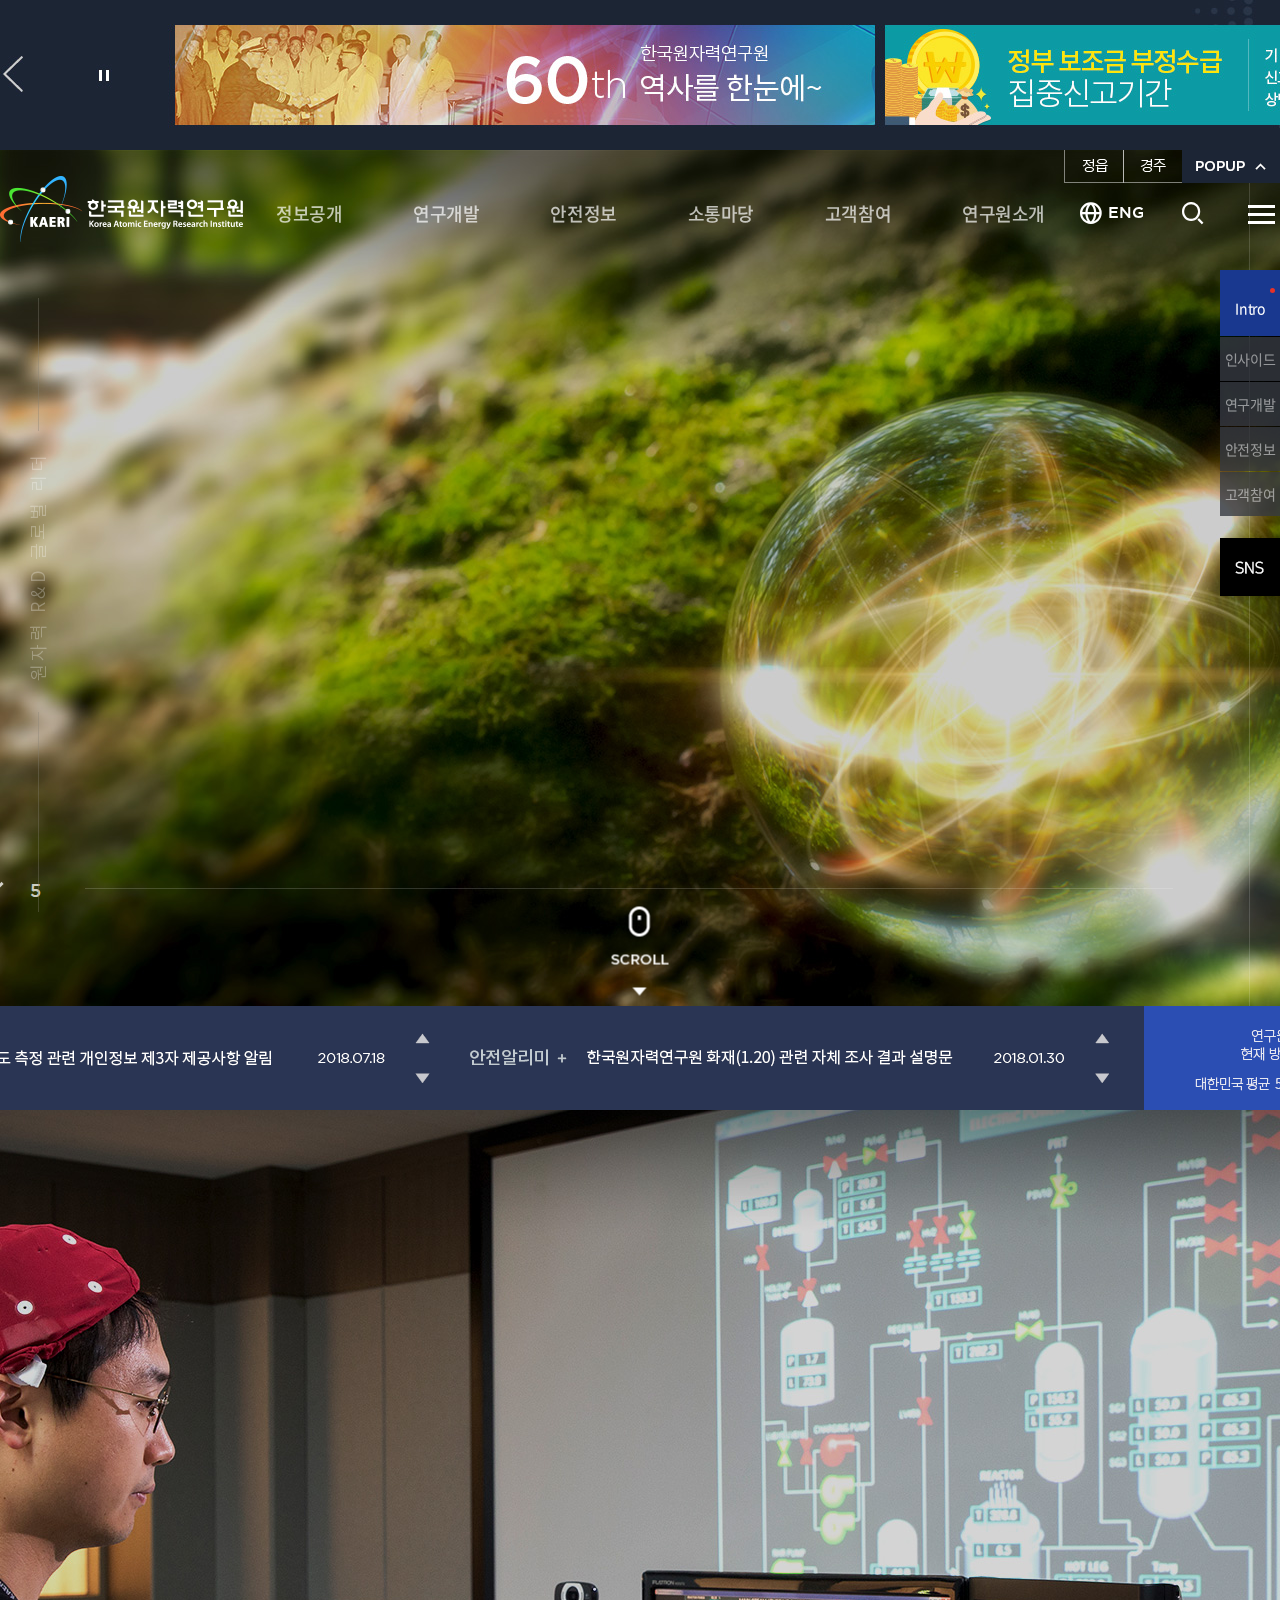
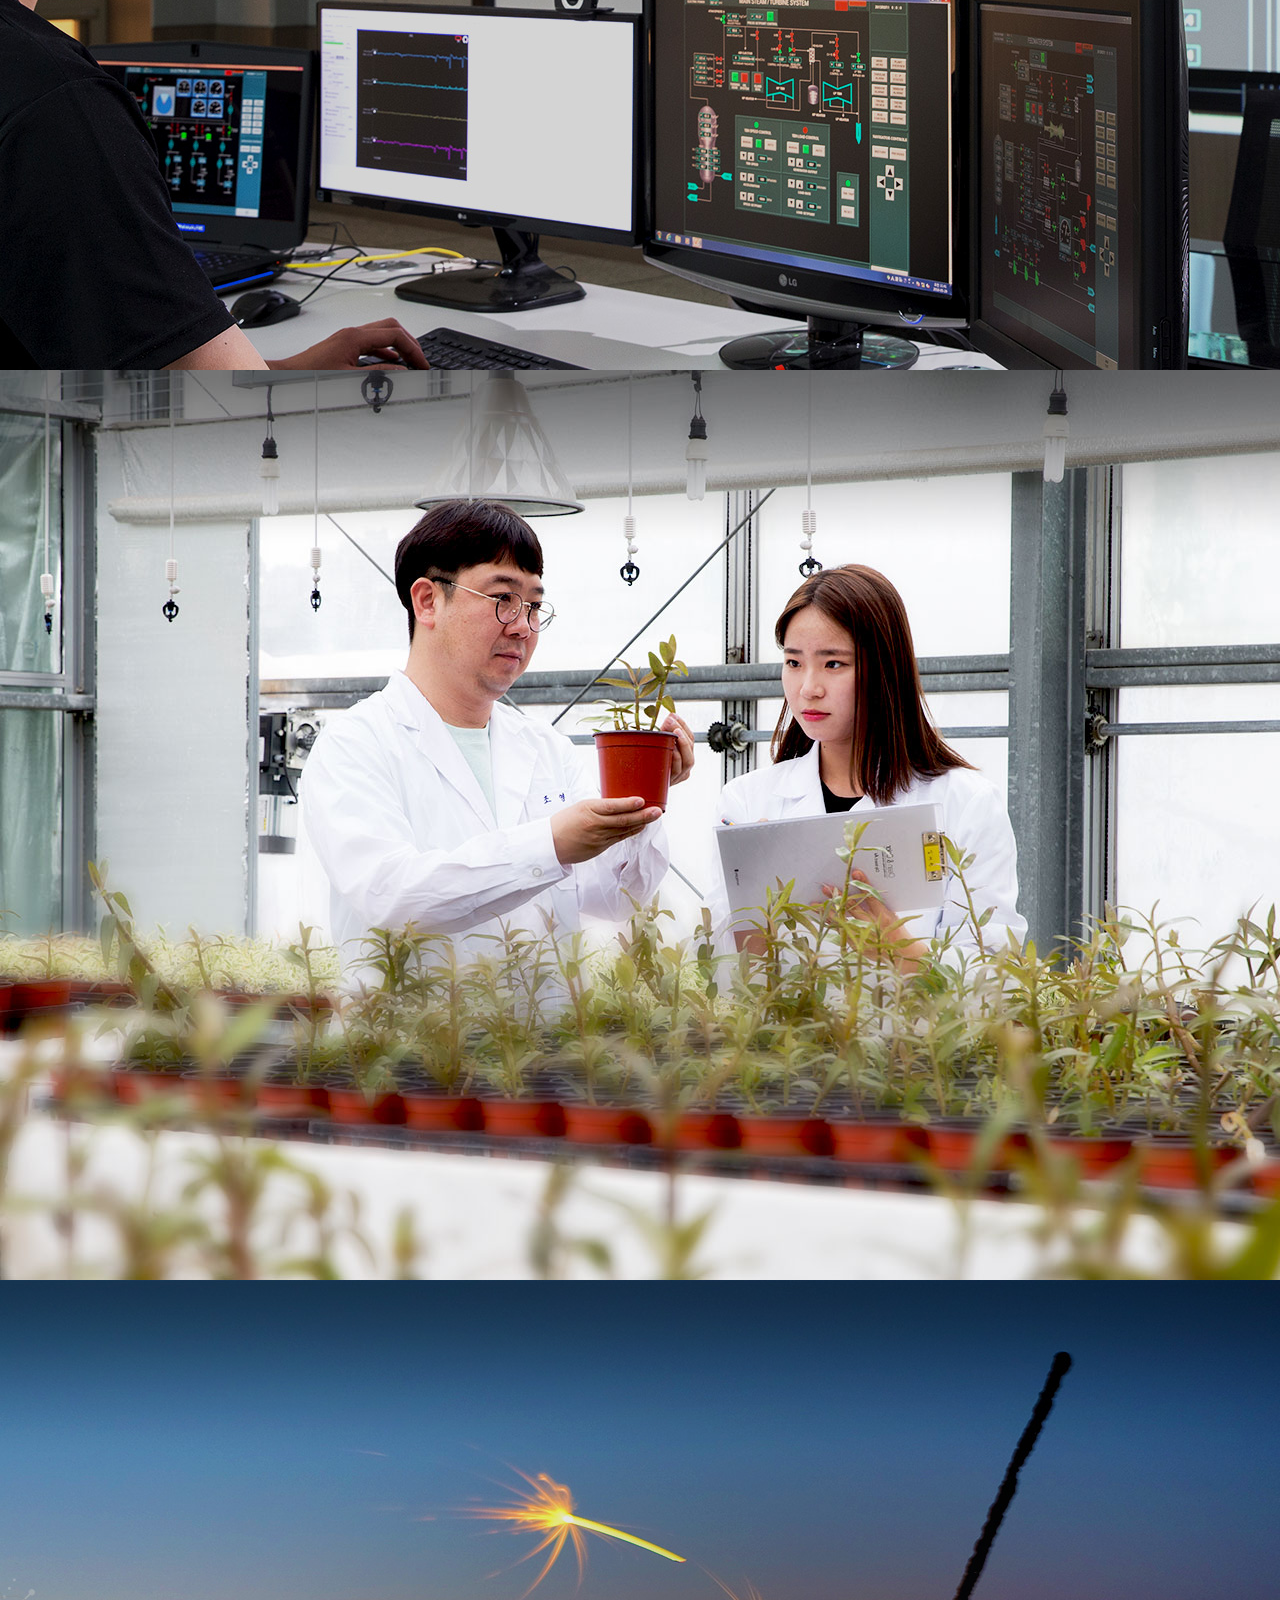
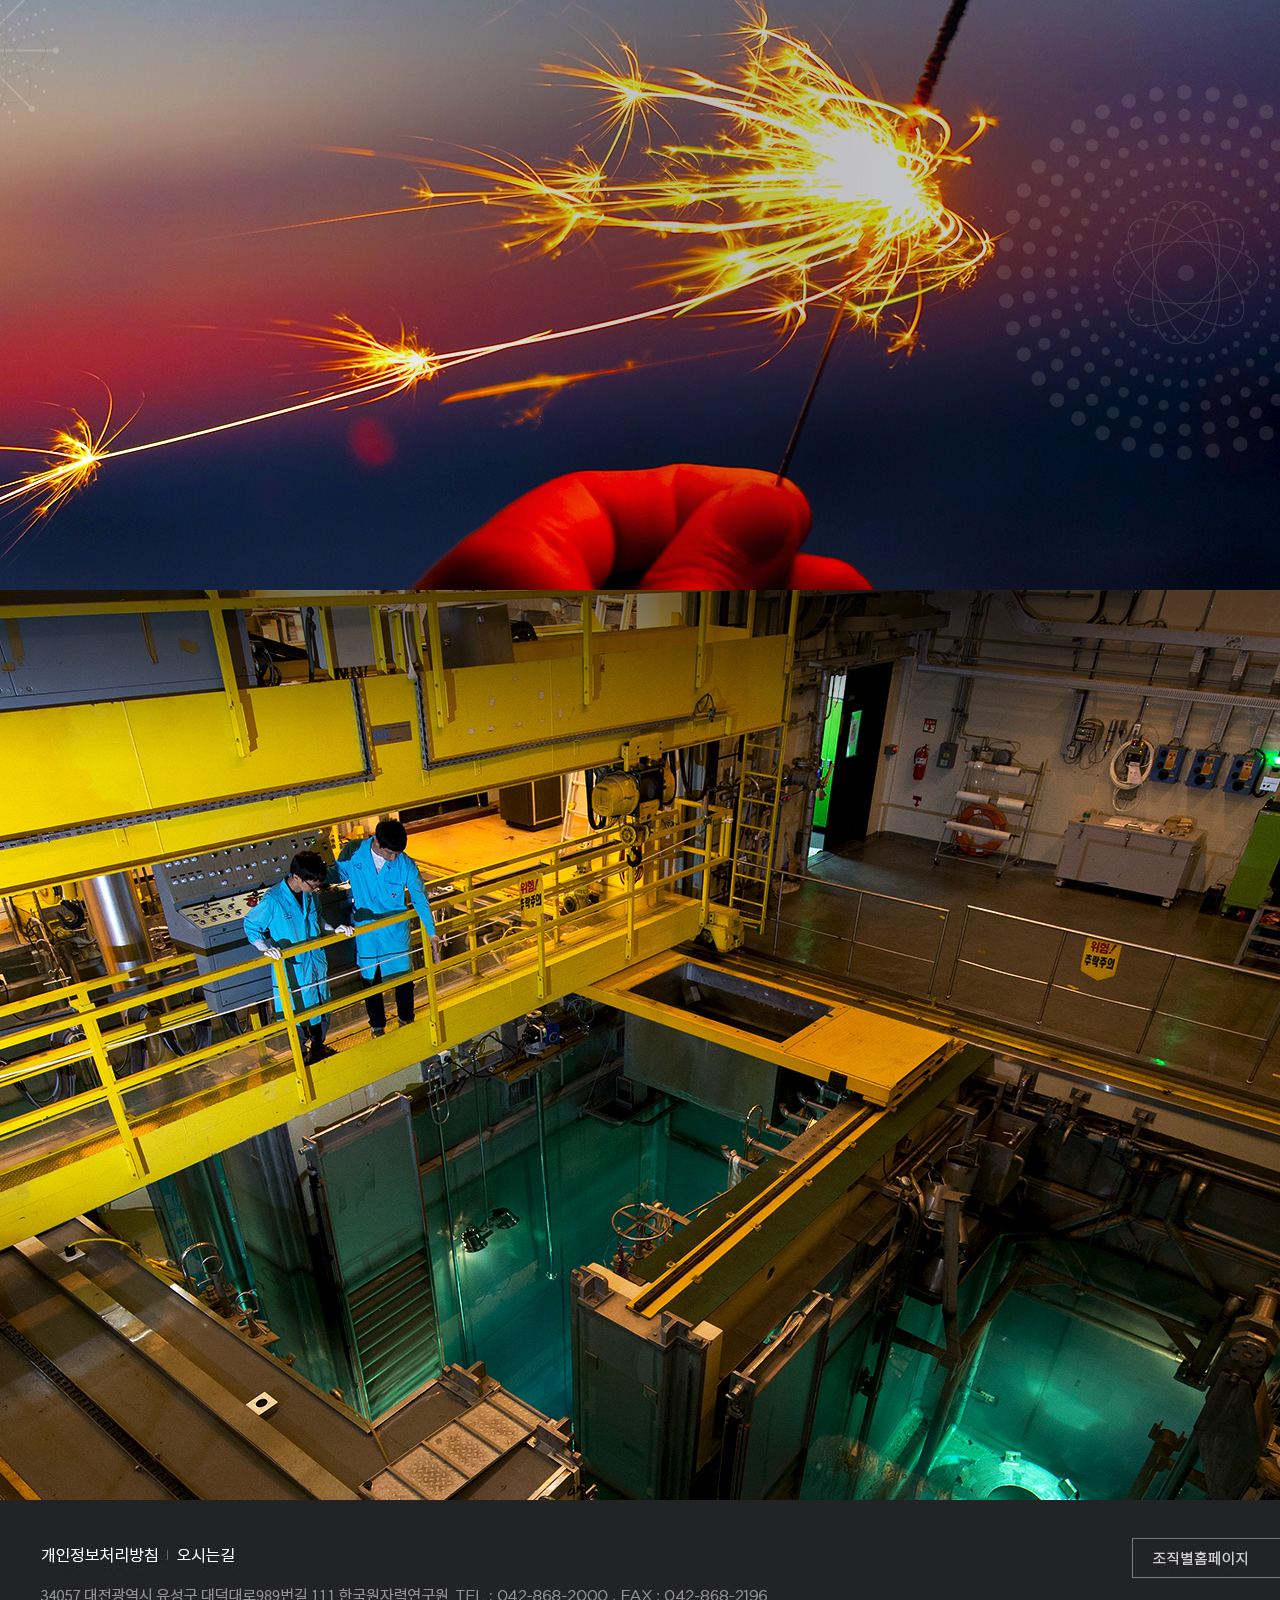
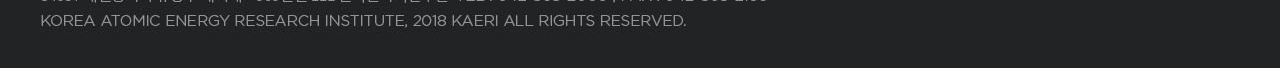
<file: index.html>
<!DOCTYPE html>
<html lang="ko">
<head>
<meta charset="UTF-8">
<title>KAERI 한국원자력연구원</title>
<meta http-equiv="X-UA-Compatible" content="IE=Edge">
<meta name="viewport" content="width=device-width, initial-scale=1">
<link rel="stylesheet" href="css/general.css">
<link rel="stylesheet" href="css/layout.css">
<link rel="stylesheet" href="css/xeicon.css">
<script src="js/jquery-2.2.4.min.js"></script>
<script src="js/jquery.bxslider.min.js"></script>
<script src="js/ScrollMagic.min.js"></script>
<script src="js/debug.addIndicators.min.js"></script>
<script src="js/TweenMax.min.js"></script>
<script src="js/animation.gsap.js"></script>
<script src="js/jquery.nav.js"></script>
<script src="js/script.js"></script>
</head>
<body>
<div class="popup-cont">
	<a href="#"><img src="images/popup_cont.jpg" alt=""></a>
</div>
<header id="header">
	<div class="gnb-wrap">
		<div id="gnb" class="container">
			<h1 class="logo"><a href="#"></a></h1>
			<nav class="nav">
				<ul>
					<li><a href="#">정보공개</a></li>
					<li><a href="#">연구개발</a></li>
					<li><a href="#">안전정보</a></li>
					<li><a href="#">소통마당</a></li>
					<li><a href="#">고객참여</a></li>
					<li><a href="#">연구원소개</a></li>
				</ul>
			</nav>
			<div class="popup">
				<a href="#" class="popup-open"></a>
			</div>
			<div class="util">
				<a href="#" class="eng">ENG</a>
				<a href="#" class="search"></a>
				<a href="#" class="menu all-menu-open"><span></span><span></span><span></span></a>
			</div>
		</div>
	</div>
	<div class="depth2">
		<img src="images/gnb_depth2.png" alt="">
	</div>

</header>

<div class="search-zone">
		<a href="#"><img src="images/search.png" alt=""></a>
	</div>
<div class="all-menu">
	<a href="#"><img src="images/all_menu.gif" alt=""></a>
</div>
<div class="main" id="main">
	<div id="page-nav" class="page-nav">
        <ul class="page-nav-menu">
            <li class="group-01">
				<a href="#visual" >Intro</a>
            </li>
            <li class="group-02">
			 <a href="#section2">인사이드</a>
            </li>
			 <li class="group-03">
			 <a href="#section3">연구개발</a>
            </li>
            <li class="group-04">
				<a href="#section4">안전정보</a>
            </li>
            <li class="group-05">
				<a href="#section5">고객참여</a>
            </li>
        </ul>
        <div class="sns"><a href=""><img src="images/btn_sns.gif" alt=""></a></div>
        <div class="scroll-top"><a href=""><img src="images/btn_top.gif" alt=""></a></div>
    </div>
	<div id="visual" class="section section1">

		<div class="next-slide-txt">
			<a href="#"><img src="images/visual_side_text.png" alt=""></a>
		</div>
		<div class="notice">
			<a href="#"><img src="images/notice_zone.png" alt=""></a>
		</div>

		<div class="control-zone">
			<div class="counter"><span class="current">01</span><span class="total">05</span></div>
			<div class="progress"></div>
		</div>
		<ul class="slide-list" >
			<li class="list1">
				<div class="bg"></div>
				<div class="text-group">
					<div class="cont">
						<p class="title">Nuclear for Life and Environment</p>
						<p class="text">국민 안심 원자력 기술 개발</p>
						<a href="#" class="btn arrow">연혁 및 연구성과 </a>
					</div>
				</div>
			</li>
			<li class="list2">
				<div class="bg"></div>
				<div class="text-group">
					<div class="cont">
						<p class="title">New Standards, New Innovations</p>
						<p class="text">새로운 기준, 새로운 혁신</p>
					</div>
				</div>
			</li>
			<li class="list3">
				<div class="bg"></div>
				<div class="text-group">
					<div class="cont">
						<p class="title">Healty Life</p>
						<p class="text">삶의 질 향상을 위한 융합기술개발</p>
					</div>
				</div>
			</li>
			<li class="list4">
				<div class="bg"></div>
				<div class="text-group">
					<div class="cont">
						<p class="title">Think Tomorrow</p>
						<p class="text">미래사회를 위한 경쟁력을 더하다</p>
					</div>
				</div>
			</li>
			<li class="list5">
				<div class="bg"></div>
				<div class="text-group">
					<div class="cont">
						<p class="title">Safer and Better Future</p>
						<p class="text">국가 기초과학 연구 선도</p>
					</div>
				</div>
			</li>
		</ul>
		<p class="scroll-down"><a href="#section2"><img src="images/scroll.png" alt=""></a></p>
	</div>
	
	<div  id="section2" class="section section2">
		<div class="container">
			<img src="images/section02_con.png" alt="">
		</div>
		<div class="side-txt section2-side-txt">
			<a href="#"><img src="images/section02_side_text.png" alt=""></a>
		</div>
	</div>
	<div id="section3" class="section section3">
		<div class="container">
			<img src="images/section03_con.png" alt="">
		</div>
		<div class="side-txt section3-side-txt">
			<a href="#"><img src="images/section03_side_text.png" alt=""></a>
		</div>
	</div>
	<div id="section4" class="section section4">
		<div class="container">
			<img src="images/section04_con.png" alt="">
		</div>
		<div class="side-txt section4-side-txt">
			<a href="#"><img src="images/section04_side_text.png" alt=""></a>
		</div>
	</div>
	<div id="section5" class="section5">
		<div class="container">
			<img src="images/section05_con.png" alt="">
		</div>
		<div class="side-txt section5-side-txt">
			<a href="#"><img src="images/section05_side_text.png" alt=""></a>
		</div>
	</div>
	<!-- <div class="go-top">
		<a href="#main"><img src="images/btn_top.gif" alt=""></a>
	</div> -->
	<footer id="footer">
		<div class="container">
			<img src="images/footer.jpg" alt="">
		</div>
	</footer>
</div><!--// contents -->

<!--
	<section class="sns-section">
		<div class="bg">
		</div>
		<div class="slide-area">
			<h1><img src="images/sns_title.png" alt=""></h1>
			<div class="slide-list-wrap">
				<div class="slide-nav"><a href="#"><img src="images/sns_arr_left.png"></a><a href="#"><img src="images/sns_arr_right.png"></a></div>
				<div class="sns-type-text"><img src="images/sns_type_facebook.png"></div>
				<ul class="slide-list">
					<li><a href="#"><img src="images/sns_list1.png" alt=""></a></li>
					<li><a href="#"><img src="images/sns_list2.png" alt=""></a></li>
					<li><a href="#"><img src="images/sns_list3.png" alt=""></a></li>
				</ul>
			</div>
		</div>
		<a href="#" class="sns-close"><img src="images/sns_close_btn.png" alt=""></a>

	</section>
-->


<body>
</html>
</file>
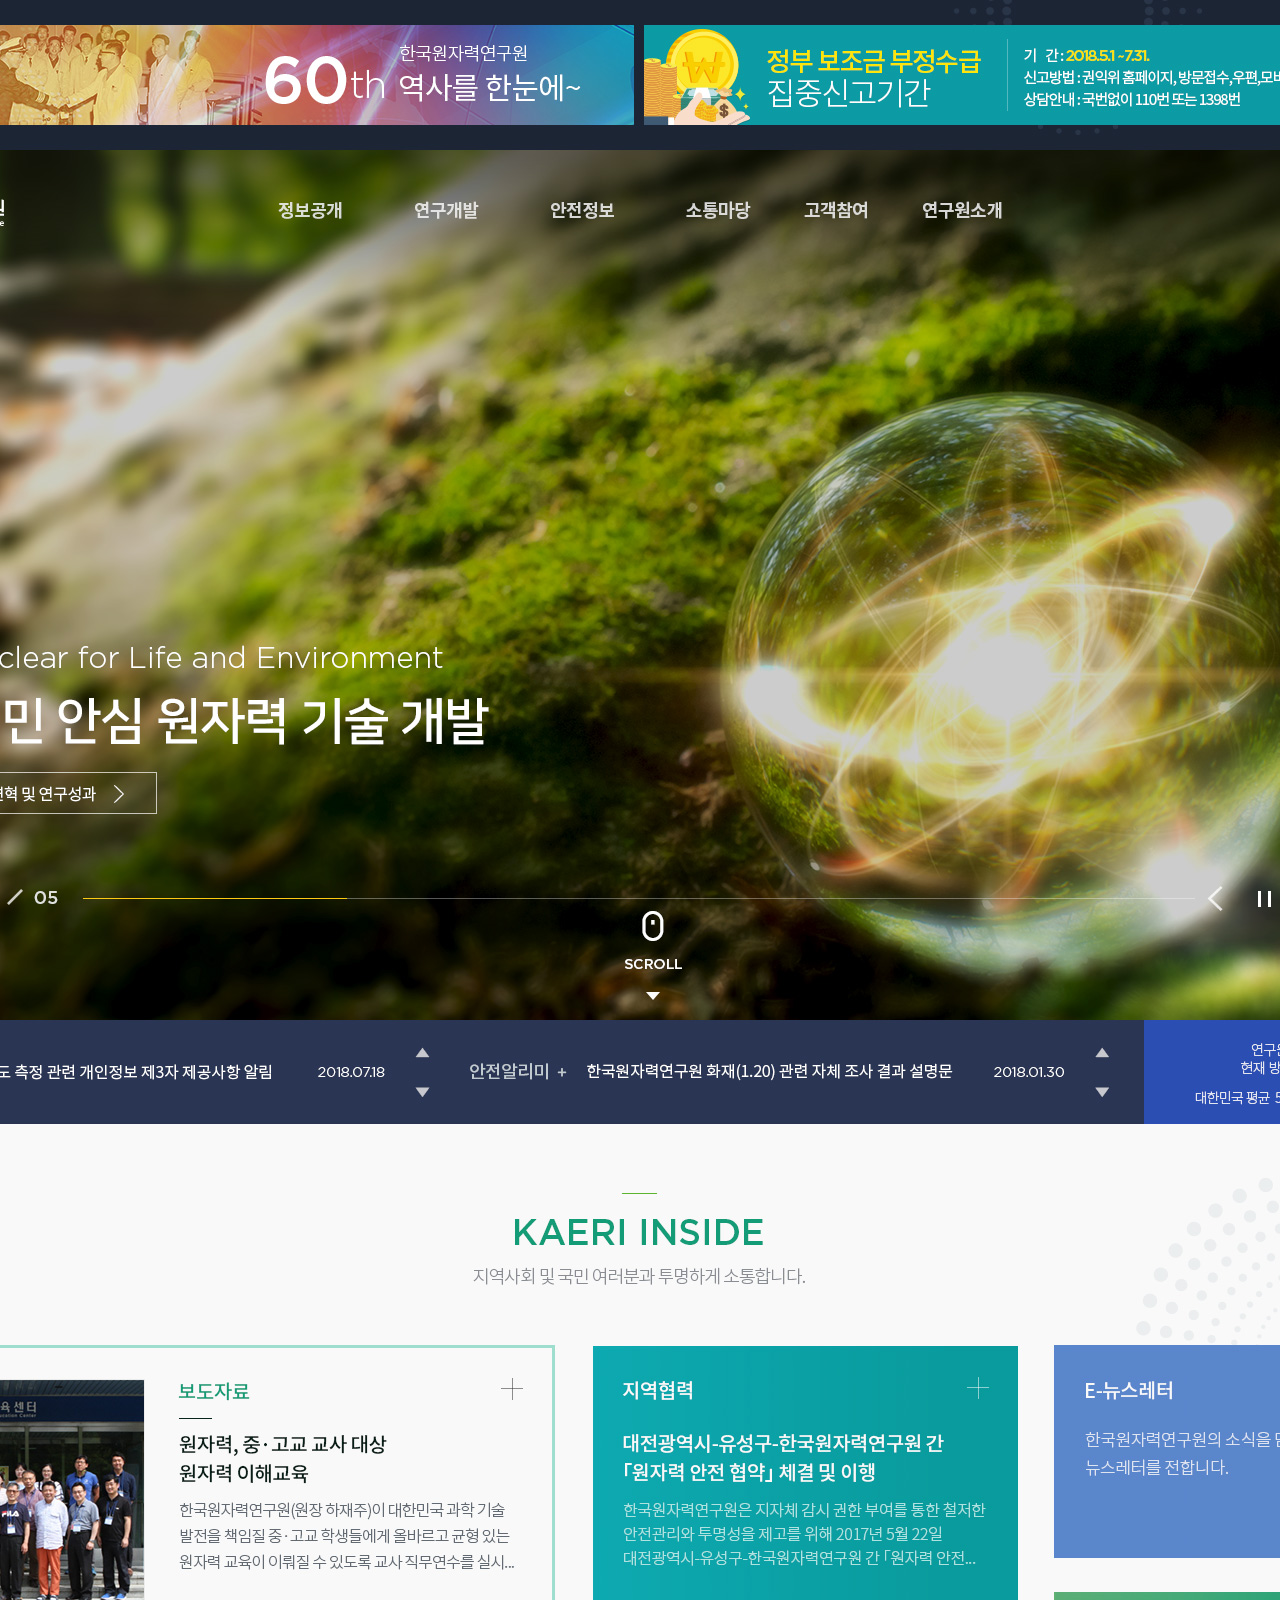
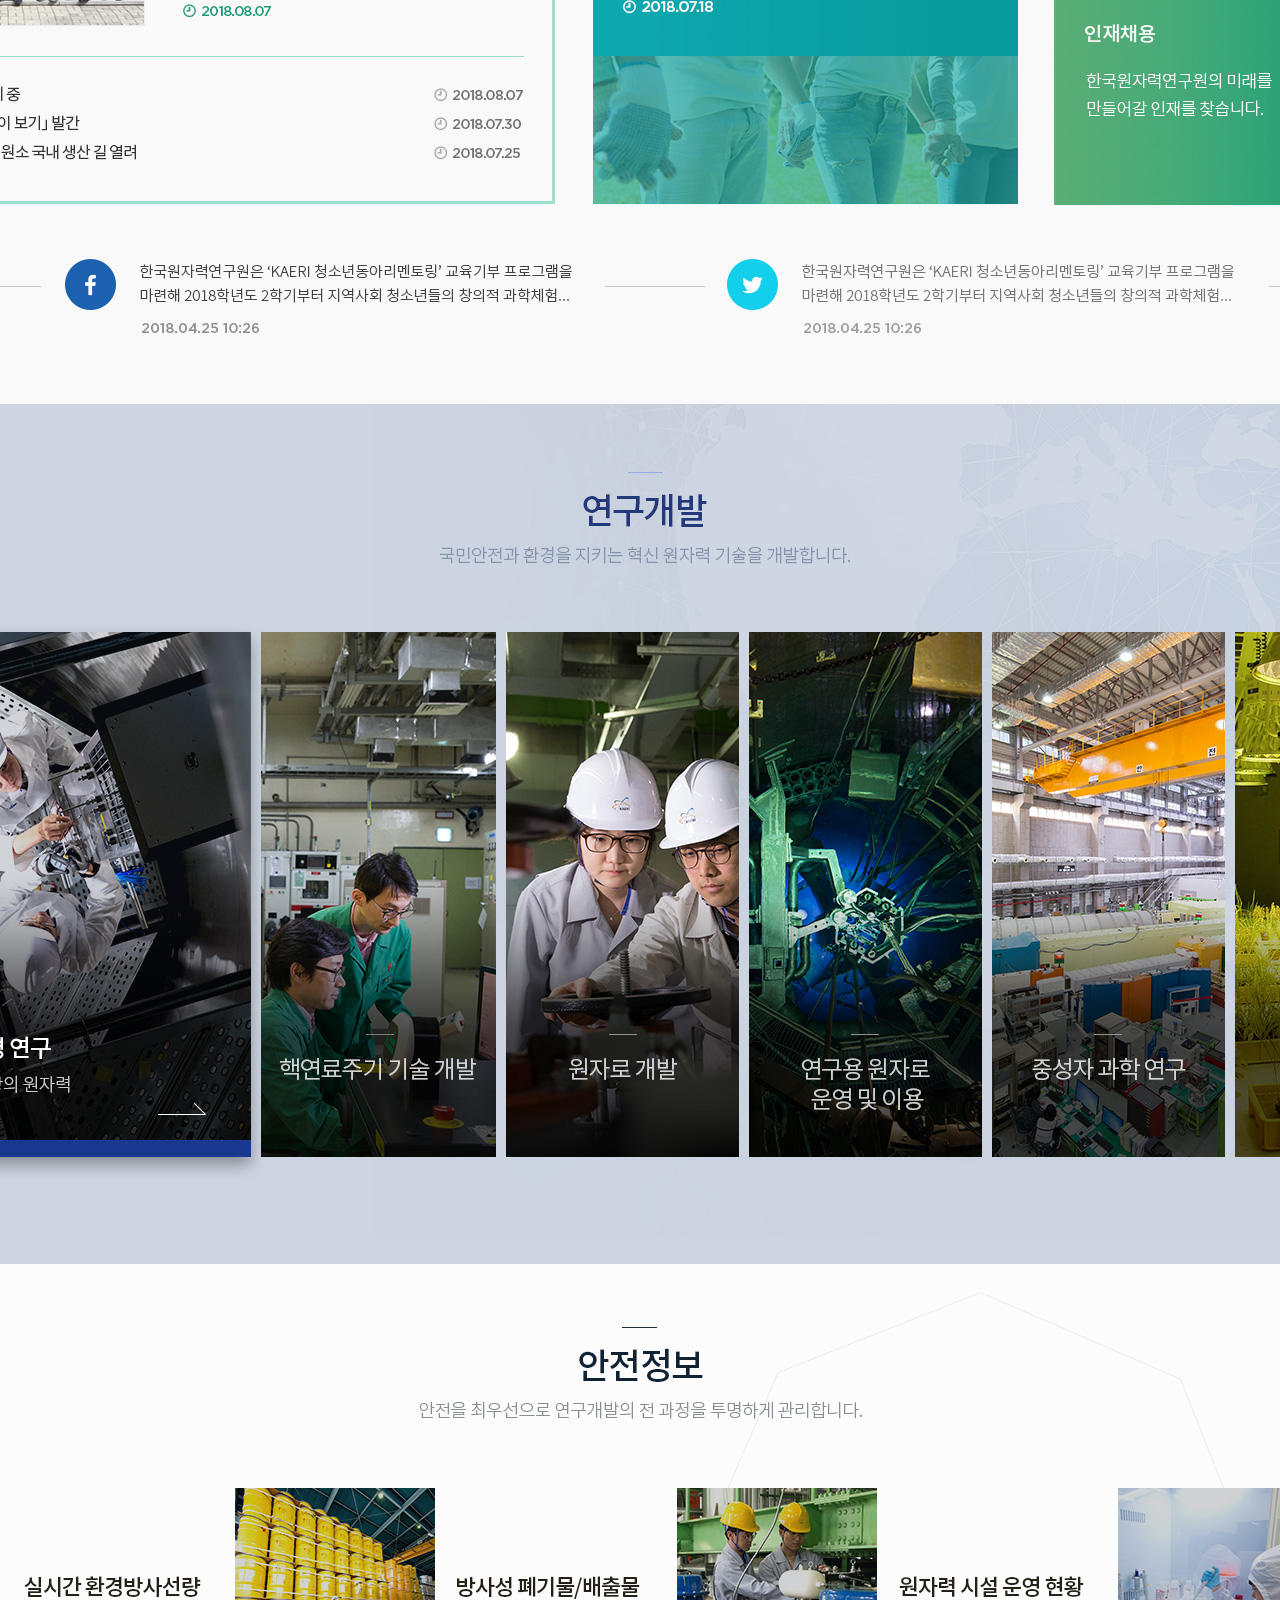
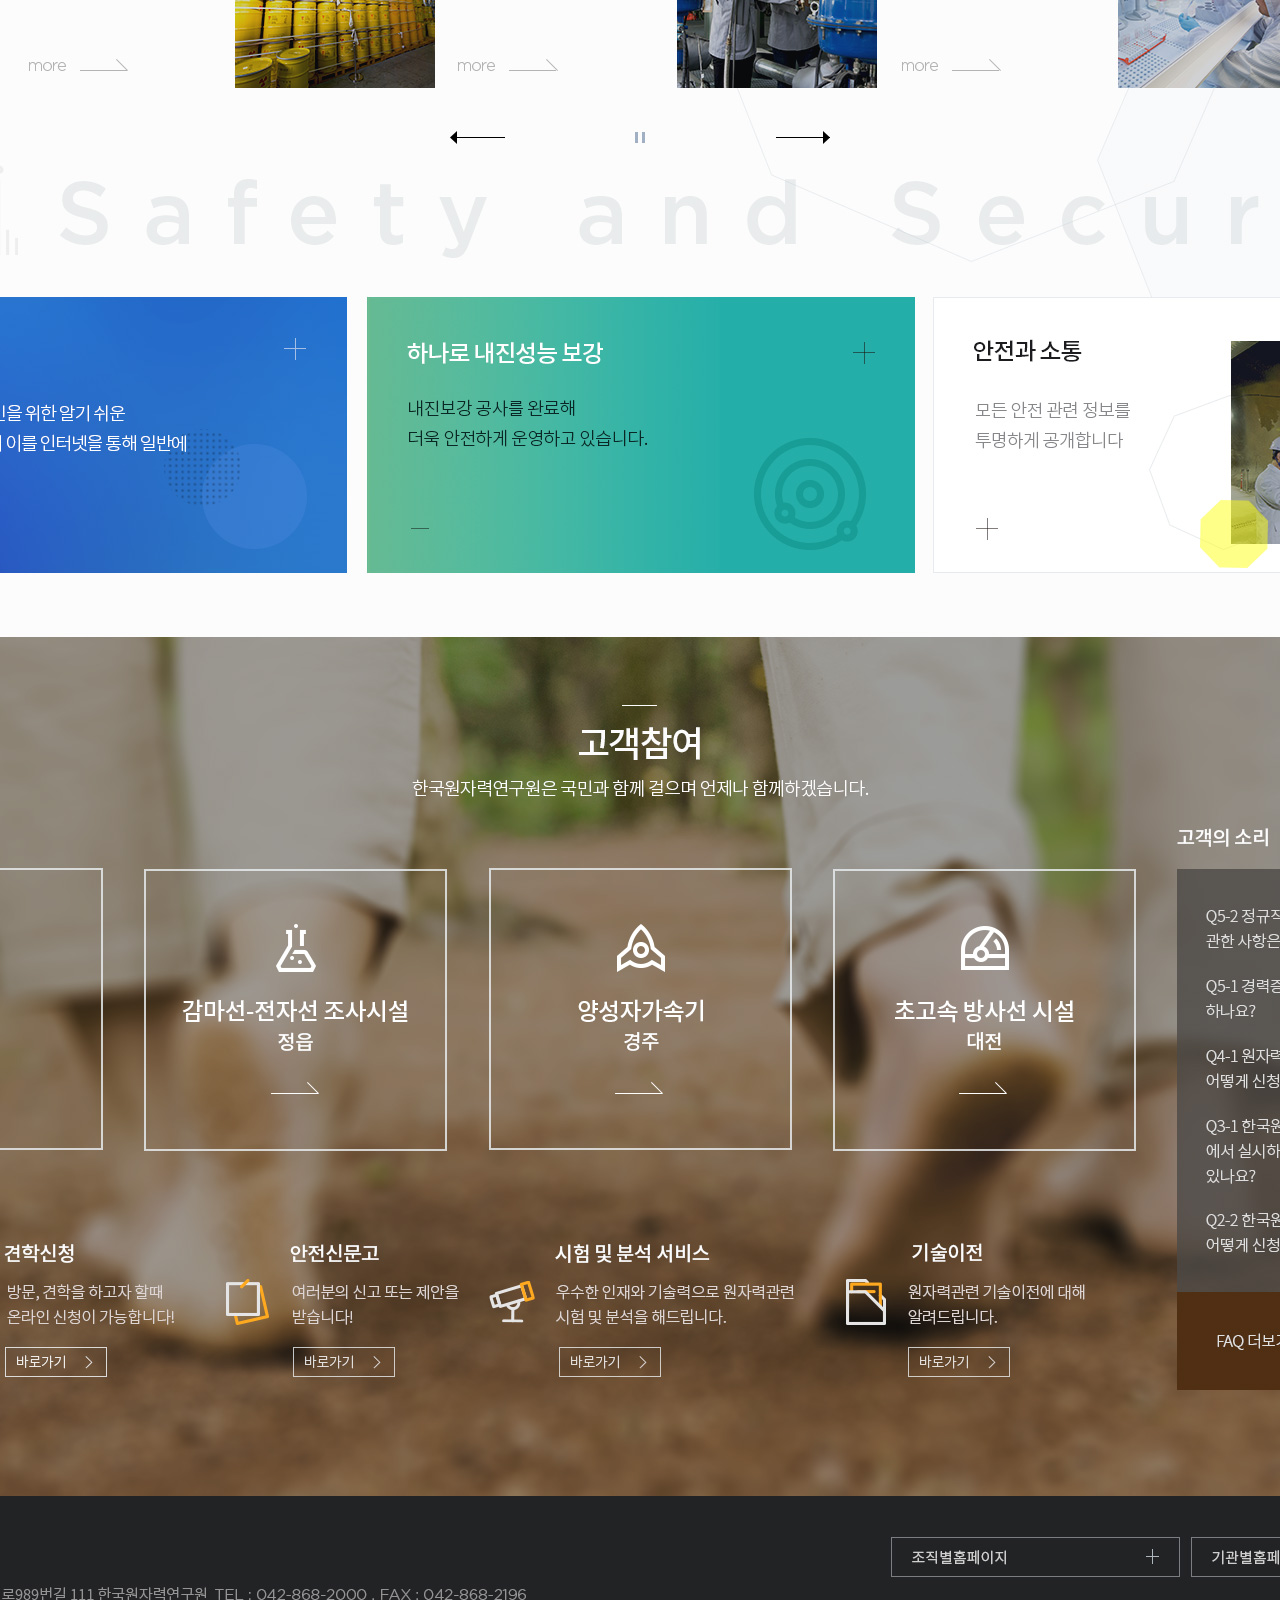
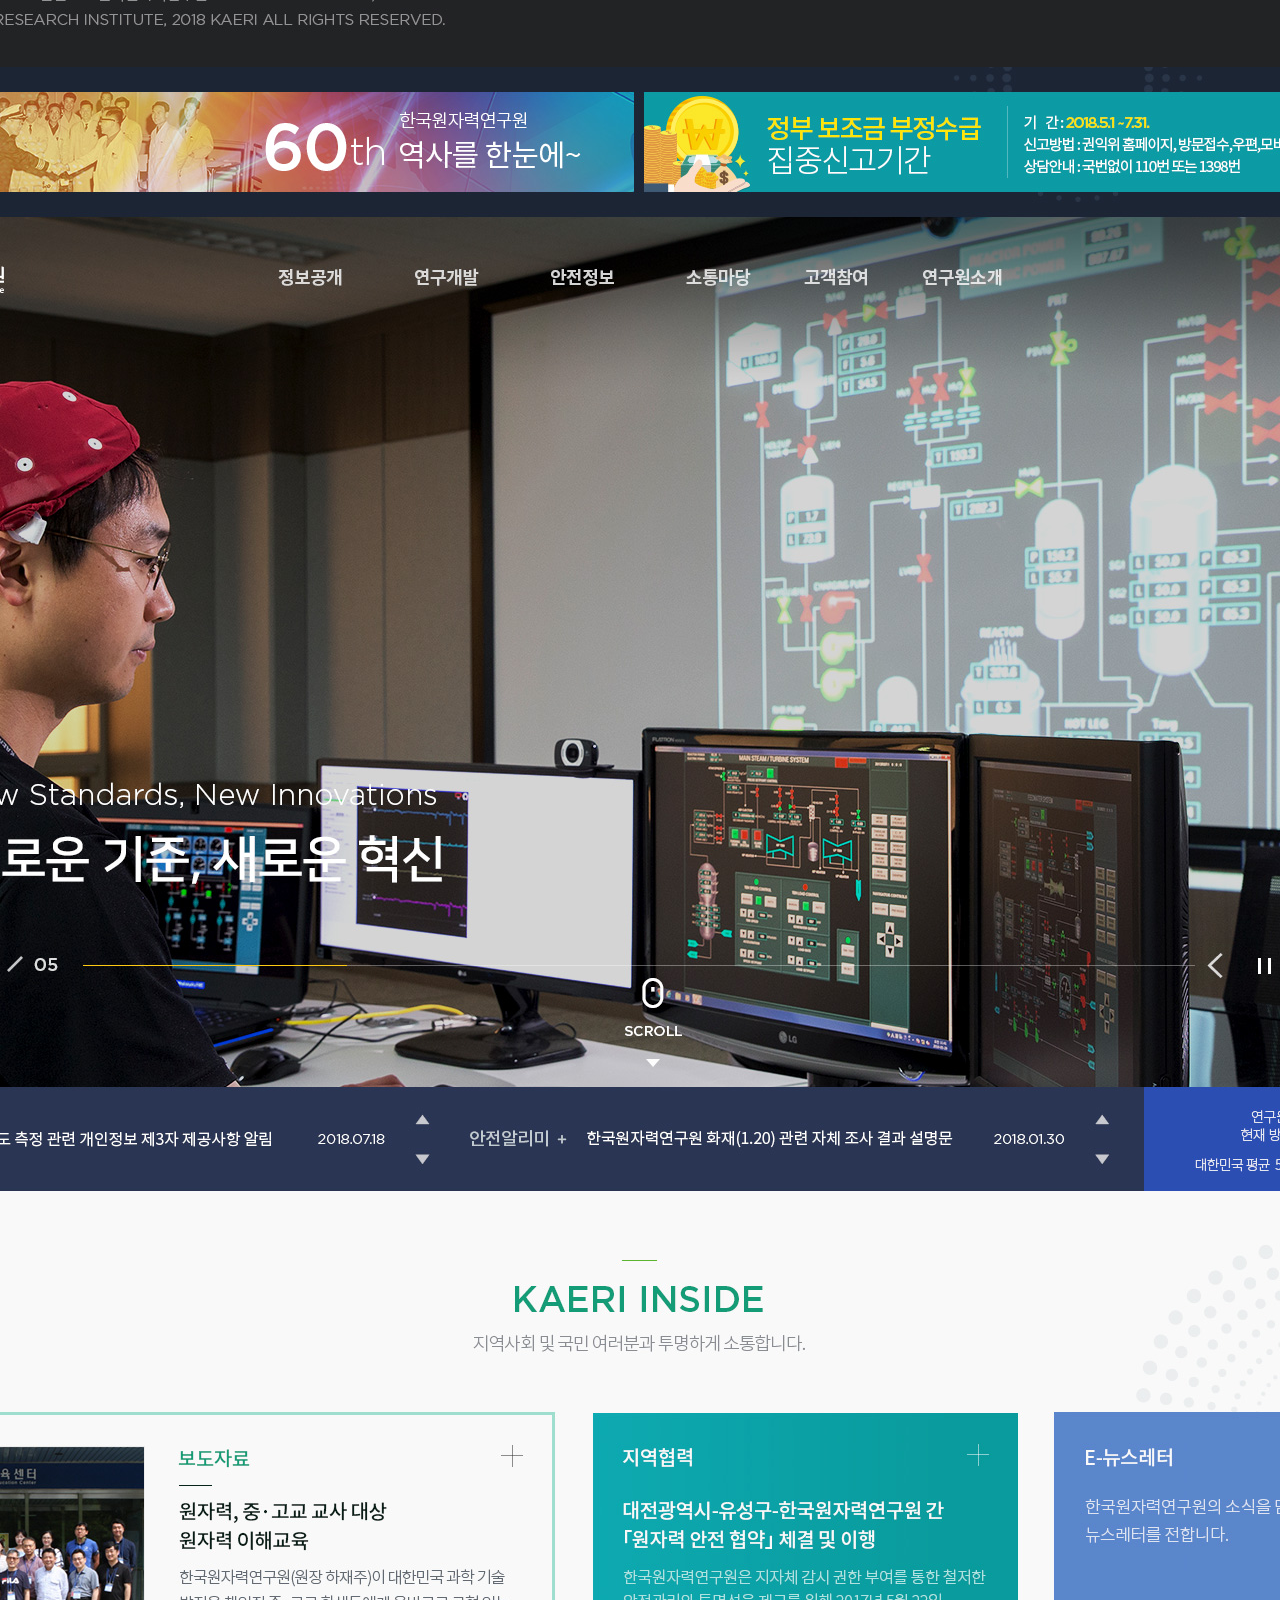
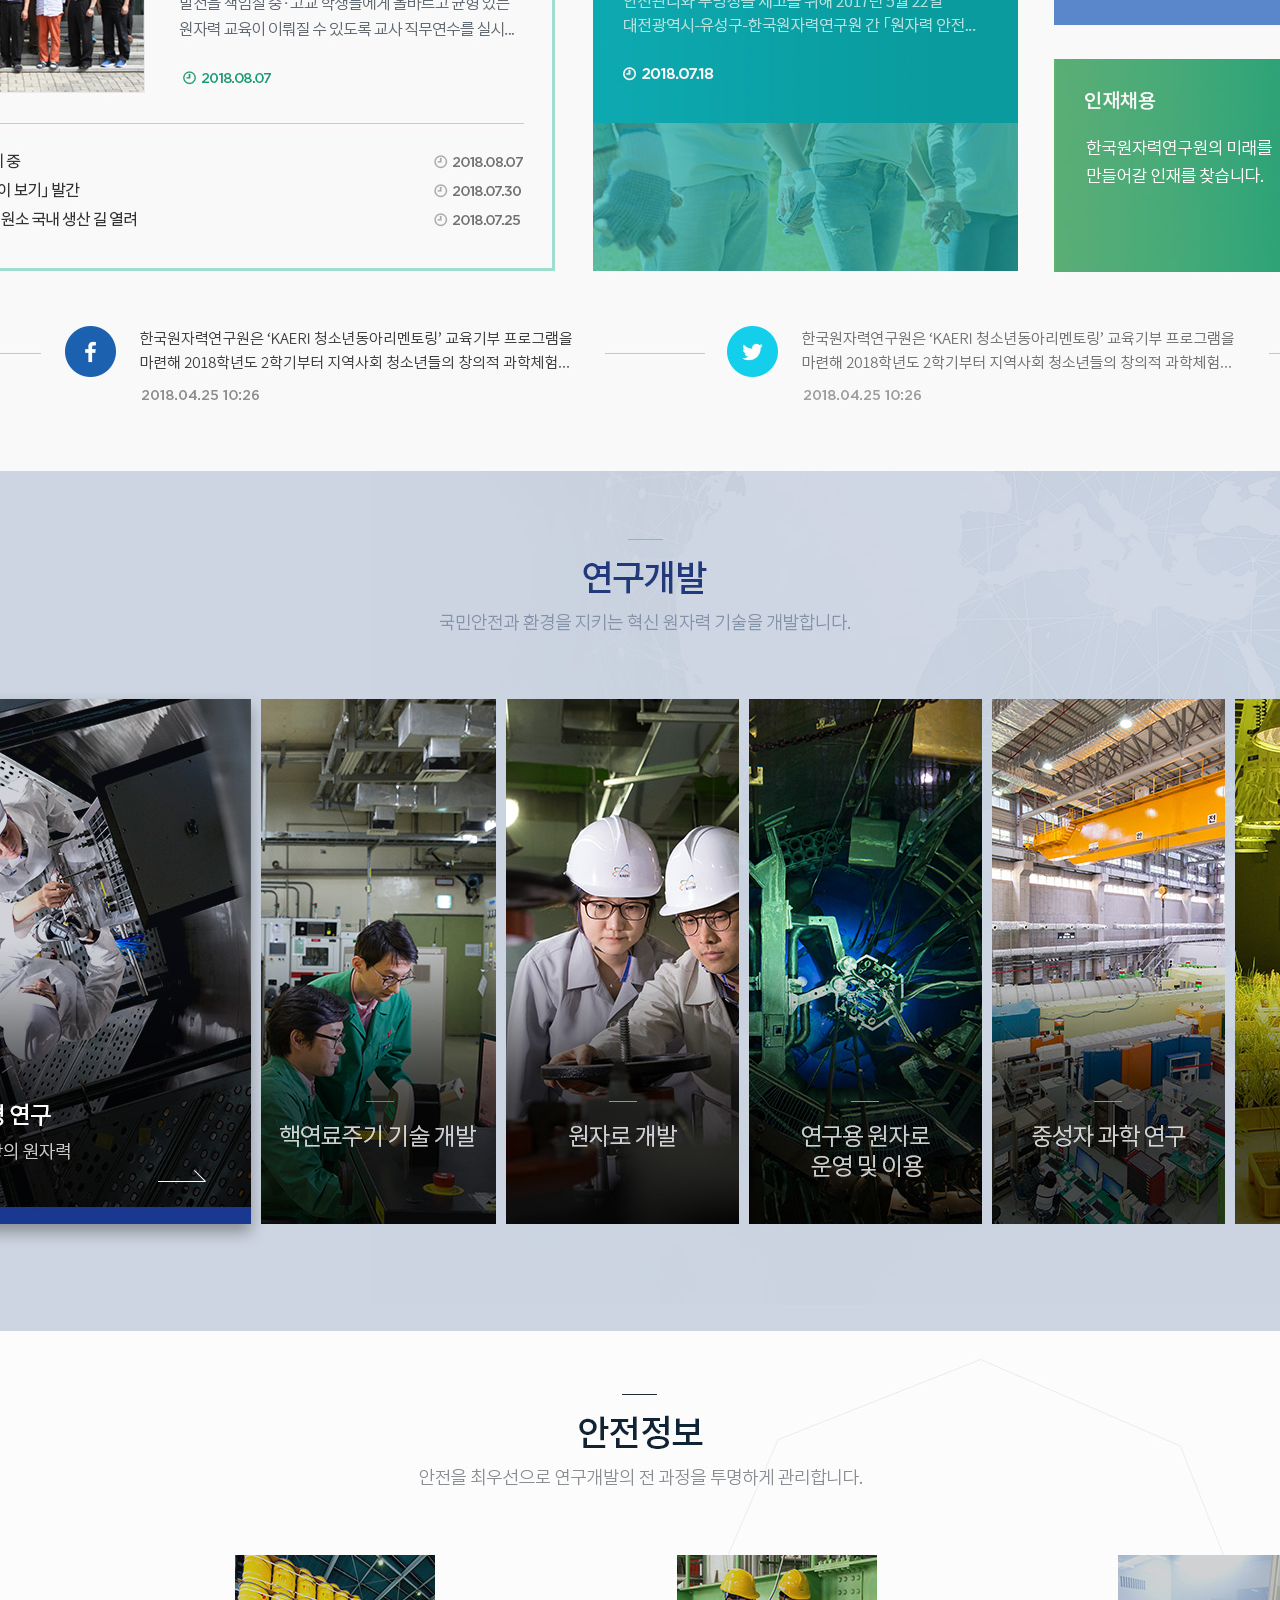
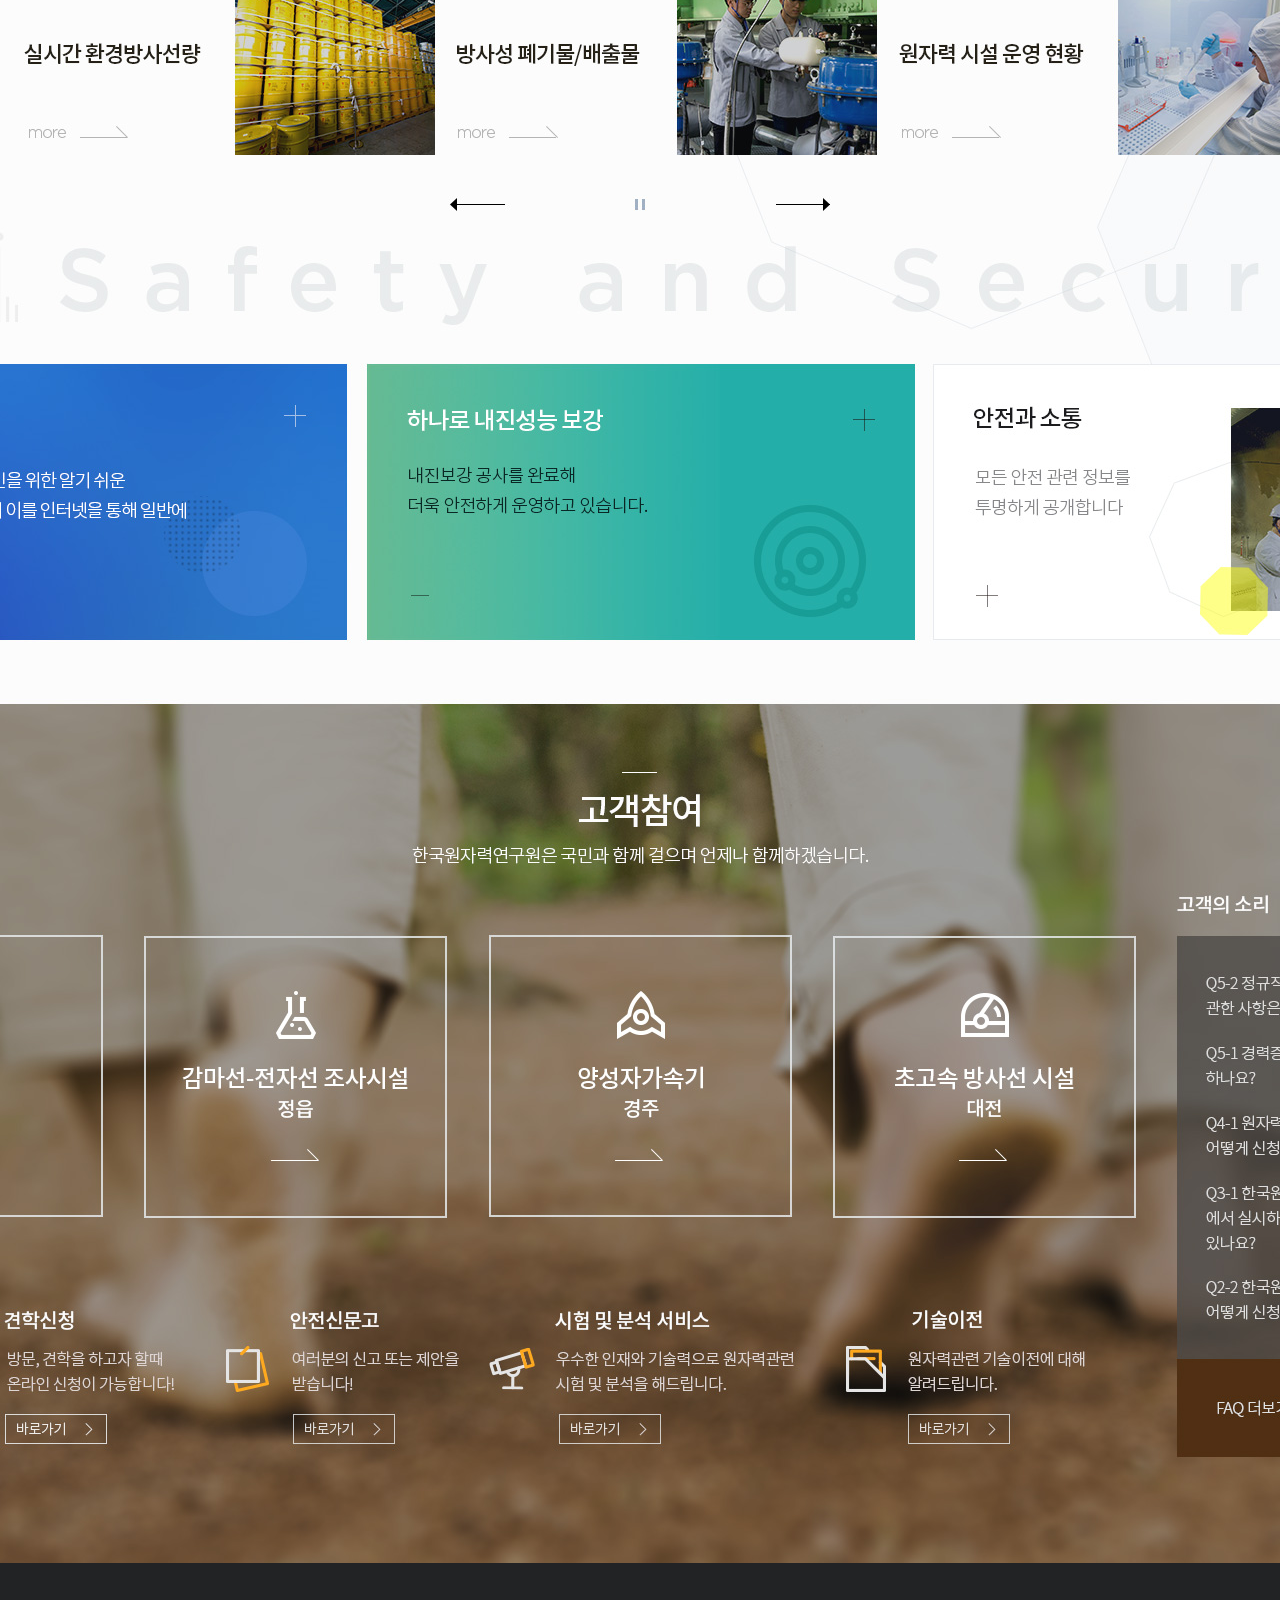
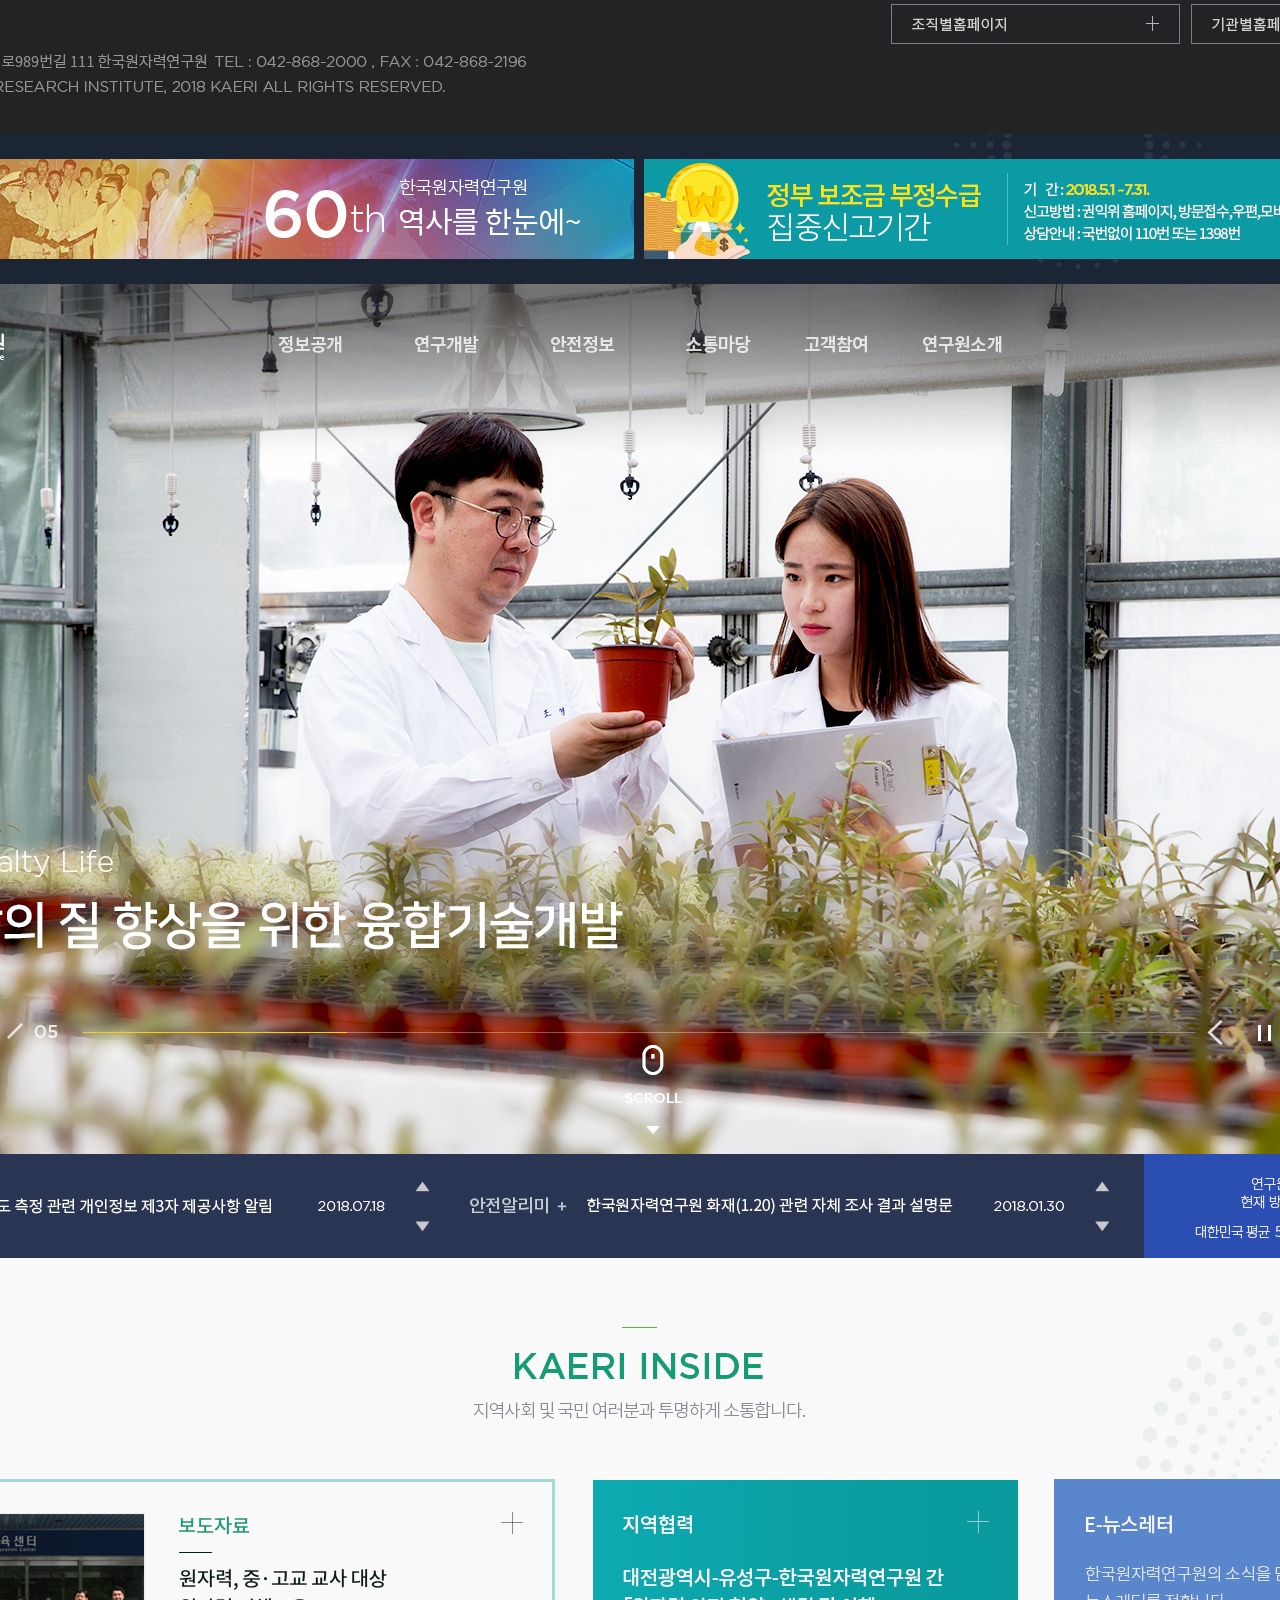
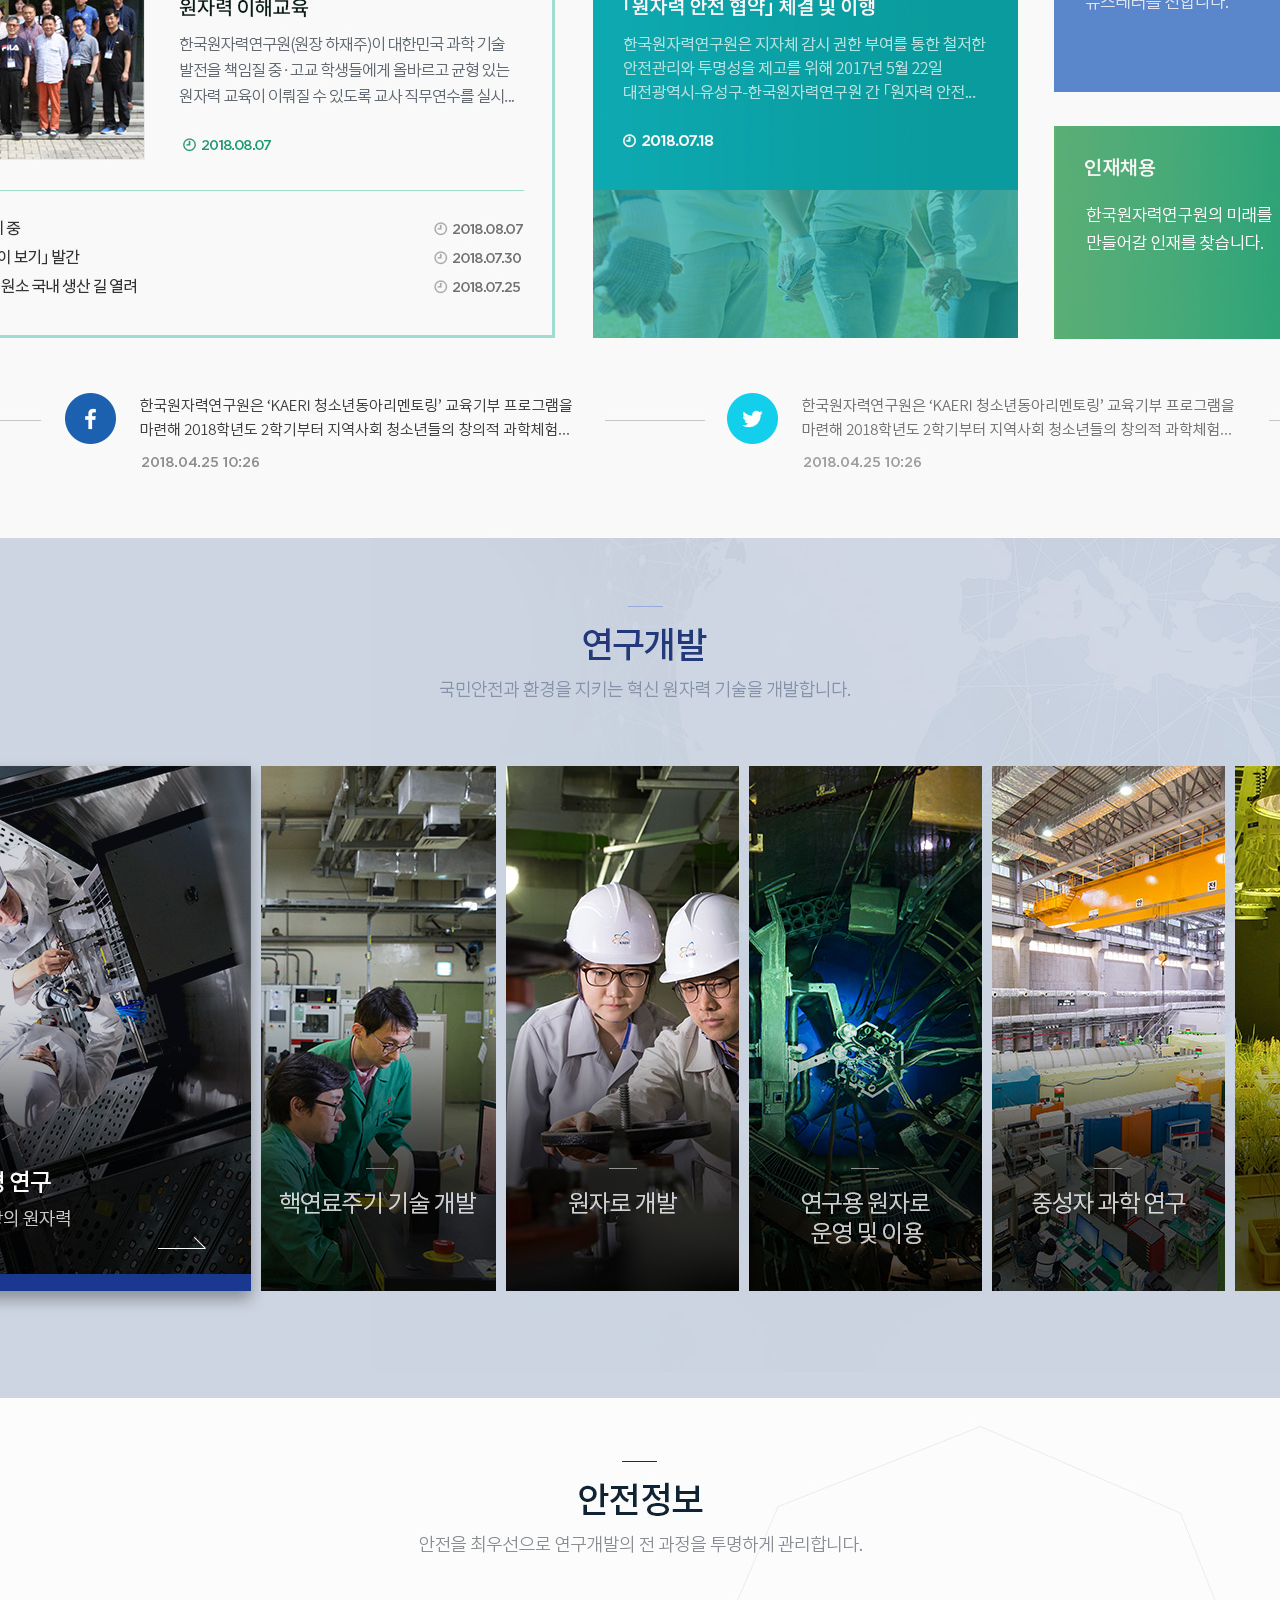
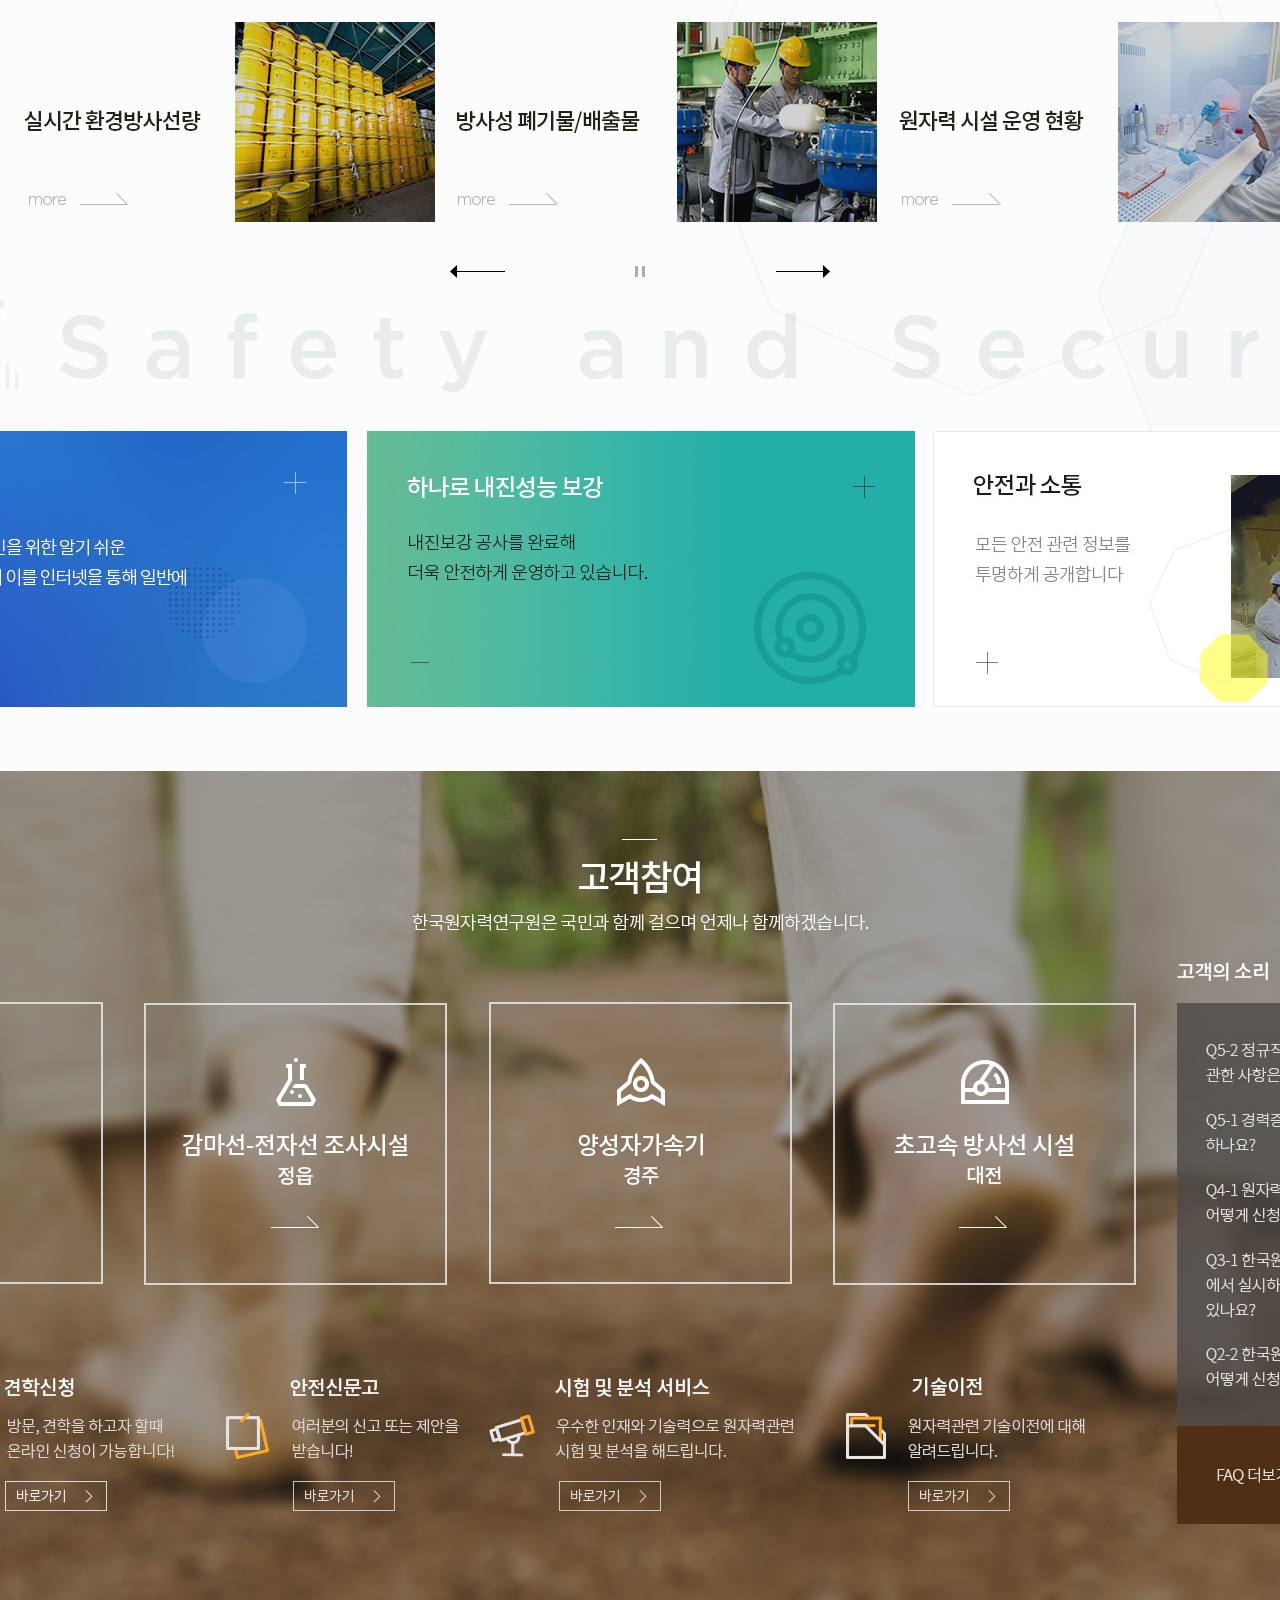
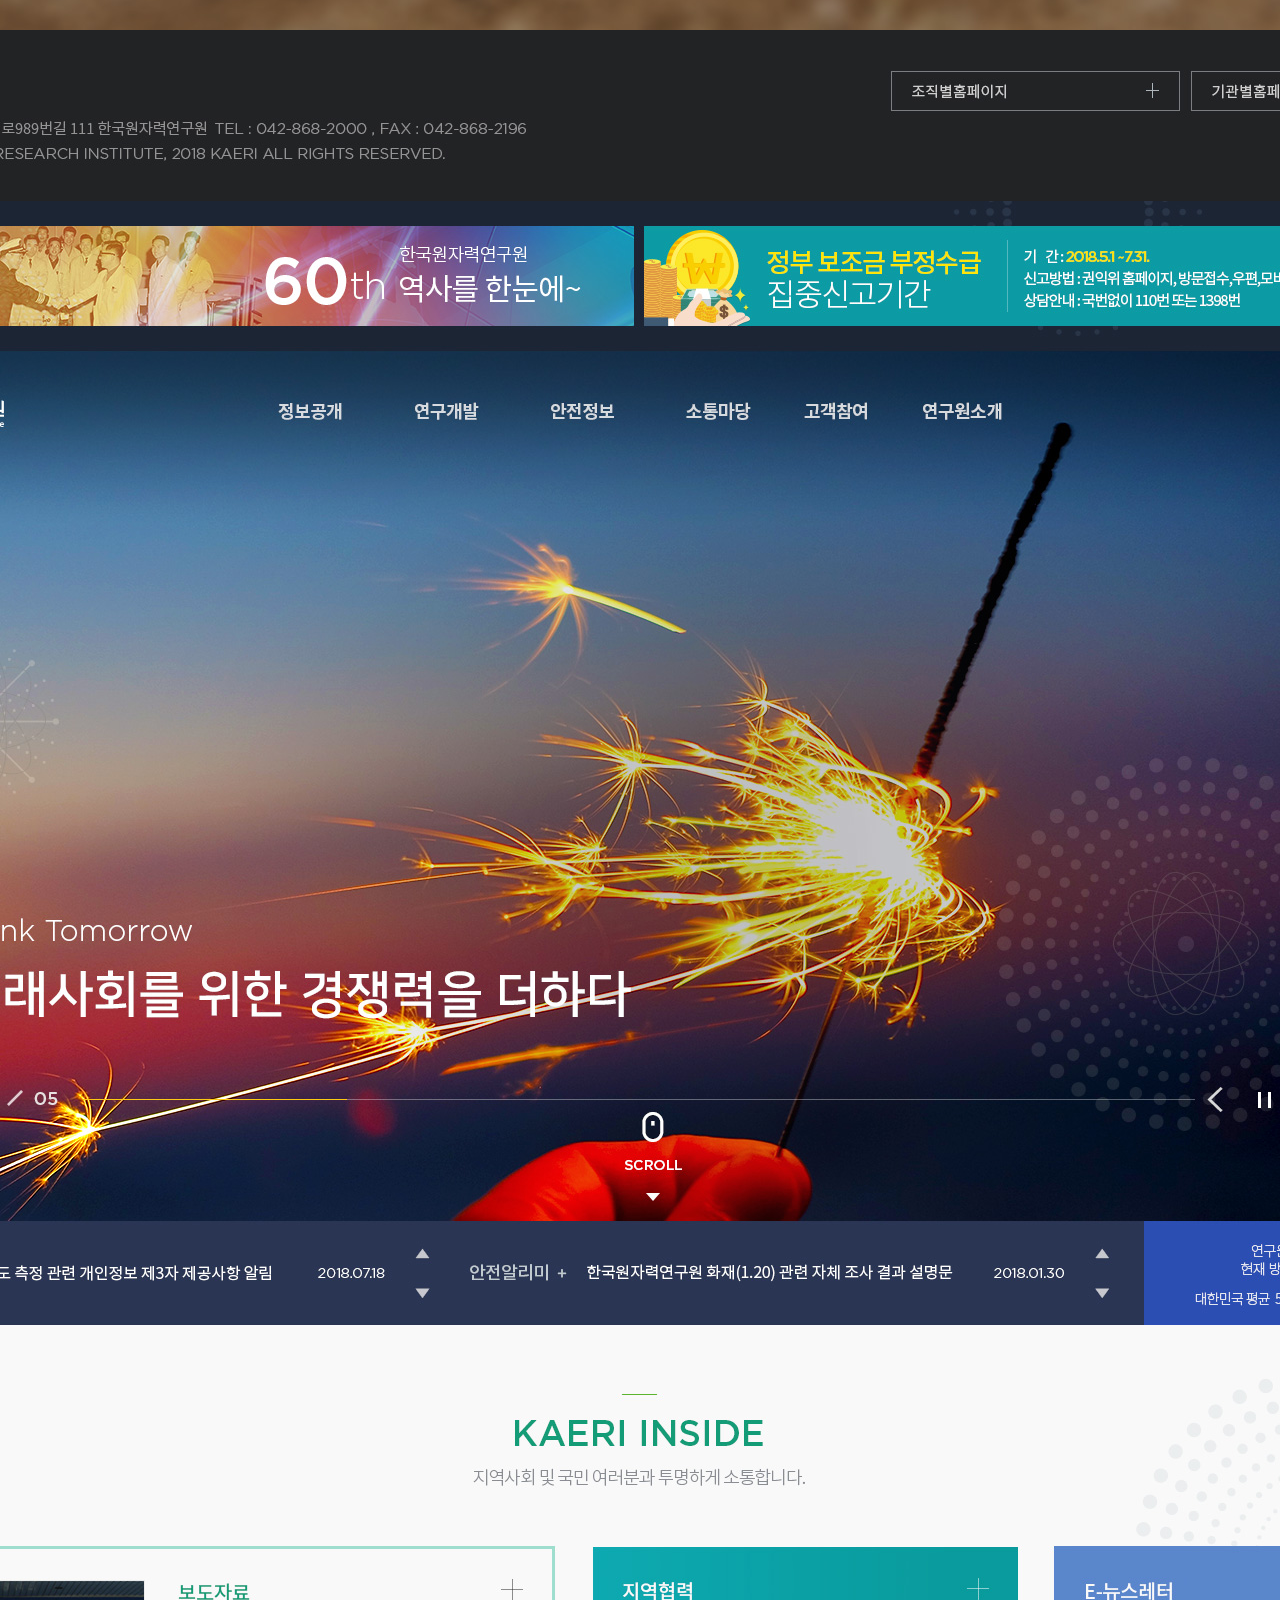
<file: main01.html>
<!doctype html>
<html lang="ko">
<head>
<meta http-equiv="Content-Type" content="text/html; charset=utf-8" />
<meta name="viewport" content="width=1920">
<meta http-equiv="X-UA-Compatible" content="IE=edge,chrome=1">
<title>메인 시안 </title>
<style>

body { position:relative;margin:0; padding:0; }
img {border:0; margin:0; padding:0;}
/* scrollbar */
body::-webkit-scrollbar-track
{
  -webkit-box-shadow: inset 0 0 6px rgba(0,0,0,0.3);
  background-color: #eee;
}

body::-webkit-scrollbar
{
  width: 8px;
  background-color: #eee;
}

body::-webkit-scrollbar-thumb
{
  background-color: #333;
}
/* .bg01 {background:url(./bg_01.gif) repeat-x; } */

div.layout {height:100%;  margin:0 auto; padding:0; text-align:center;}
div.list {width:100%;  min-width:1280px; height:100%; margin:0 auto;  text-align:center;  overflow:auto;}
div.list ul {position:relative; width:100%; height:100%;  margin:0 auto; padding:0; list-style:none; overflow:hidden;}
div.list ul li {float:left; width:100%; height:100%;  position:relative; margin:0 auto; overflow:hidden;  text-align:center;}
div.list ul li p {position:relative; padding:0;  margin:0 auto; text-align:center;}
div.list ul li#sian01 p {height:4867px; background:url(./main01.jpg) no-repeat center 0;}
div.list ul li#sian02 p {height:4867px; background:url(./main02.jpg) no-repeat center 0;}
div.list ul li#sian03 p {height:4867px; background:url(./main03.jpg) no-repeat center 0;}
div.list ul li#sian04 p {height:4867px; background:url(./main04.jpg) no-repeat center 0;}
div.list ul li#sian05 p {height:4867px; background:url(./main05.jpg) no-repeat center 0;}
div.list ul li#sian06 p {height:4867px; background:url(./main06.jpg) no-repeat center 0;}
div.list ul li#sian07 p {height:4867px; background:url(./main07.jpg) no-repeat center 0;}
div.list ul li#sian08 p {height:4867px; background:url(./main08.jpg) no-repeat center 0;}
div.list ul li img {margin:0;}
div.list a.pic {display:block; width:1000px; min-width:1100px; height:4196px;  overflow:hidden;margin:0 auto;  text-align:center; text-indent:-999999px;}
.hidden {text-indent:-999999px; height:0; position:absolute; top:-9999px;}

.info {position:fixed; bottom:20px; right:20px; display:inline-block; padding:5px 20px;  font-size:12px; font-weight:bold; line-height:160%; border-radius:20px; -webkit-background-size:100px 65px;-moz-background-size:100px 65px;background-size:100px 65px;-webkit-transition:all .4s ease-out;-moz-transition:all .4s ease-out;-ms-transition:all .4s ease-out;-o-transition:all .4s ease-out;transition:all .4s ease-out; background-color:#bdc3c7; filter: alpha(opacity=35); -moz-opacity:0.35; -khtml-opacity: 0.35; opacity: 0.35;}
.info:hover, .info:focus {font-size:16px; background-color:#000; color:#fff; border-radius:2px; filter: alpha(opacity=70); -moz-opacity:0.7; -khtml-opacity: 0.7; opacity: 0.7;}
.info a {color:#333; text-decoration:none;}
.info:hover a {color:#fff; text-decoration:none;}

</style>

<!-- script -->
<script type="text/javascript" src="http://jkrakisis.plani.kr/js/_core/jquery-1.11.1.min.js"></script>
<script type="text/javascript" src="http://jkrakisis.plani.kr/js/_core/plugin/jquery-migrate-1.2.1.min.js"></script>
<!-- 페이지공통 -->
<script type="text/javascript" src="http://jkrakisis.plani.kr/js/korean/index01.js"></script>
<script type="text/javascript">
$(document).ready(function() {
	//제이쿼리 스크립 추가할때
});
</script>
</head>

<body>
<div class="layout">
	<div class="list">
		<ul>
		
			<li id="sian01">
				<p>
					<a href="#sian02" class="pic">시안 디자인 </a>
				</p>
			</li>
			<li id="sian02">
				<p>
					<a href="#sian03" class="pic">시안 디자인 </a>
				</p>
			</li>
			<li id="sian03">
				<p>
					<a href="#sian04" class="pic">시안 디자인 </a>
				</p>
			</li>
			<li id="sian04">
				<p>
					<a href="#sian05" class="pic">시안 디자인 </a>
				</p>
			</li>
			<li id="sian05">
				<p>
					<a href="#sian06" class="pic">시안 디자인 </a>
				</p>
			</li>
			<li id="sian06">
				<p>
					<a href="#sian07" class="pic">시안 디자인 </a>
				</p>
			</li>
			<li id="sian07">
				<p>
					<a href="#sian08" class="pic">시안 디자인 </a>
				</p>
			</li>
			<li id="sian08">
				<p>
					<a href="../index.html" class="pic">시안 디자인 </a>
				</p>
			</li>
		</ul>
	</div>
</div>
</body>
</html>
</file>
<file: css/general.css>
@charset "utf-8";
/*-------------------------------------------------
Create :  2017. 07. 11.(joetaiji)
-------------------------------------------------*/
@font-face { font-family: 'NotoSans'; src: url('../fonts/NotoSans-Thin.eot'); src: url('../fonts/NotoSans-Thin.eot?#iefix') format('embedded-opentype'),  url('../fonts/NotoSans-Thin.woff2') format('woff2'),  url('../fonts/NotoSans-Thin.woff') format('woff');
	font-weight: 100; font-style: normal; }
@font-face { font-family: 'NotoSans'; src: url('../fonts/NotoSans-Light.eot'); src: url('../fonts/NotoSans-Light.eot?#iefix') format('embedded-opentype'),  url('../fonts/NotoSans-Light.woff2') format('woff2'),  url('../fonts/NotoSans-Light.woff') format('woff');
	font-weight: 200; font-style: normal;
}
@font-face { font-family: 'NotoSans'; src: url('../fonts/NotoSans-DemiLight.eot'); src: url('../fonts/NotoSans-DemiLight.eot?#iefix') format('embedded-opentype'),  url('../fonts/NotoSans-DemiLight.woff2') format('woff2'),  url('../fonts/NotoSans-DemiLight.woff') format('woff');
	font-weight: 300; font-style: normal; }
@font-face { font-family: 'NotoSans'; src: url('../fonts/NotoSans-Regular.eot'); src: url('../fonts/NotoSans-Regular.eot?#iefix') format('embedded-opentype'),  url('../fonts/NotoSans-Regular.woff2') format('woff2'),  url('../fonts/NotoSans-Regular.woff') format('woff');
	font-weight: 400; font-style: normal; }
@font-face { font-family: 'NotoSans'; src: url('../fonts/NotoSans-Medium.eot'); src: url('../fonts/NotoSans-Medium.eot?#iefix') format('embedded-opentype'),  url('../fonts/NotoSans-Medium.woff2') format('woff2'),  url('../fonts/NotoSans-Medium.woff') format('woff'); 
	font-weight: 500; font-style: normal; }
@font-face { font-family: 'NotoSans'; src: url('../fonts/NotoSans-Bold.eot'); src: url('../fonts/NotoSans-Bold.eot?#iefix') format('embedded-opentype'),  url('../fonts/NotoSans-Bold.woff2') format('woff2'),  url('../fonts/NotoSans-Bold.woff') format('woff');
	 font-weight: 600; font-style: normal; }
@font-face{
	font-family:NanumSquare;
	src:url('../fonts/NanumSquareR.eot');
	src:local(※), url('../fonts/NanumSquareR.woff') format('woff');
	font-weight:400;
}

@font-face{
	font-family:NanumSquare;
	src:url('../fonts/NanumSquareB.eot');
	src:local(※),
	url('../fonts/NanumSquareB.woff') format('woff');
	font-weight:600;
}
@font-face {
    font-family: 'Gotham';
    src: url('../fonts/Gotham-light.eot');
    src: url('../fonts/Gotham-light.eot?#iefix') format('embedded-opentype'),
         url('../fonts/Gotham-light.woff') format('woff');
    font-weight: 300;
    font-style: normal;
}
@font-face {
    font-family: 'Gotham';
    src: url('../fonts/Gotham-book.eot');
    src: url('../fonts/Gotham-book.eot?#iefix') format('embedded-opentype'),
         url('../fonts/Gotham-book.woff') format('woff');
    font-weight: 400;
    font-style: normal;
}
@font-face {
    font-family: 'Gotham';
    src: url('../fonts/Gotham-medium.eot');
    src: url('../fonts/Gotham-medium.eot?#iefix') format('embedded-opentype'),
         url('../fonts/Gotham-medium.woff') format('woff');
    font-weight: 500;
    font-style: normal;
}
@font-face {
    font-family: 'Gotham';
    src: url('../fonts/Gotham-bold.eot');
    src: url('../fonts/Gotham-bold.eot?#iefix') format('embedded-opentype'),
         url('../fonts/Gotham-bold.woff') format('woff');
    font-weight: 600;
    font-style: normal;
}
html {	margin: 0;	padding: 0;	-webkit-text-size-adjust: none;	-moz-text-size-adjust: none;	-ms-text-size-adjust: none;	}
body {	margin: 0;	padding: 0;	color: #636363;	line-height: 1.6;	vertical-align: baseline;
	font-family: "맑은 고딕", Malgun Gothic, "돋움", Dotum, "굴림", Gulim, Tahoma, Verdana, AppleGothic, UnDotum, sans-serif;	}

/* render html5 elements as block */
header, footer, article, section, aside, nav, main {	display: block;	}
a {	color: inherit;	text-decoration: none;	}

img {	border: none;	}
select, input, textarea {	border: solid 1px #b4b6ba;	vertical-align: middle;	font-family: "맑은 고딕", Malgun Gothic, arial, helvetica, clean, sans-serif;	font-size: 1em;	}
select {	padding: 2px;	}
input[type="radio"], input[type="checkbox"], input[type="image"] {	width: auto;	border: none;	}
input[type="text"], input[type="tel"], input[type="search"], input[type="number"], input[type="date"], input[type="email"], input[type="password"] {	padding: 2px;	-webkit-appearance: none;	}
input[type="submit"], input[type="button"] {	border: none;	cursor: pointer;	_cursor: hand;	-webkit-appearance: none;	}
ul, ol, li, dl, dt, dd, p,h1, h2, h3, h4, h5, h6 {margin: 0;	padding: 0;	}
li{list-style: none;}
hr {height:1px;}
* button {	background: none;	border: 0;	cursor: pointer; _cursor: hand;	text-decoration: none;	white-space: nowrap;	}
em {	font-style: normal;	}
form  {	margin: 0;	padding: 0;	}
fieldset  {	margin: 0;	padding: 0;	border: none;	}
legend  {	width: 100%;	height: 0;	color: transparent;	overflow: hidden;	}
iframe {	margin: 0;	padding: 0;	border: currentcolor;	border-image-source: none;	}

/* skip navgation STYLE */
#accessibility { position: relative;  width: 100%;  margin: 0 auto;	font-size: 1.3em;	z-index: 200;	}
#accessibility dt { width: 100%;	height: 0;	font-size:  0;	line-height: 0;	}
#accessibility a {	display:block;	position: absolute;	top: -10000px;	left: 0;	width: 100%;	height: 0;	text-align:center;	font-size: 1em;	z-index: 200;	}
#accessibility a:hover,
#accessibility a:focus,
#accessibility a:active{	position: absolute;	top: 0;	padding: 10px 0 25px;	background: #1d60a7;	color: #fff;	z-index: 200;	}
</file>
<file: css/layout.css>
@charset "UTF-8";
* {
  -webkit-box-sizing: border-box;
          box-sizing: border-box;
}

html {
  background-color: #ccc;
}

html, body, .wrap {
  font-family: 'NotoSans';
  font-weight: 400;
}

img {
  vertical-align: top;
}

canvas {
  display: block;
}

h2, h3 {
  font-weight: 500;
}

@-webkit-keyframes $animation_name {
  0% {
    top: 0;
  }
  40% {
    top: -30px;
  }
  100% {
    top: -15px;
  }
}

@keyframes $animation_name {
  0% {
    top: 0;
  }
  40% {
    top: -30px;
  }
  100% {
    top: -15px;
  }
}

@-webkit-keyframes $animation_name {
  0% {
    -webkit-transform: translate(-100%, 0);
            transform: translate(-100%, 0);
  }
  100% {
    -webkit-transform: translate(0, 0);
            transform: translate(0, 0);
  }
}

@keyframes $animation_name {
  0% {
    -webkit-transform: translate(-100%, 0);
            transform: translate(-100%, 0);
  }
  100% {
    -webkit-transform: translate(0, 0);
            transform: translate(0, 0);
  }
}

.animation-slide-in-left {
  -webkit-animation-delay: 0;
  -webkit-animation-duration: 0.5s;
  -webkit-animation-name: animation-slide-in-left;
  -webkit-animation-timing-function: ease;
  -webkit-animation-fill-mode: forwards;
  -webkit-animation-direction: forward;
  -moz-animation-delay: 0;
  -moz-animation-duration: 0.5s;
  -moz-animation-name: animation-slide-in-left;
  -moz-animation-timing-function: ease;
  -moz-animation-fill-mode: forwards;
  -moz-animation-direction: forward;
  animation-delay: 0;
  animation-duration: 0.5s;
  animation-name: animation-slide-in-left;
  animation-timing-function: ease;
  animation-fill-mode: forwards;
  animation-direction: forward;
}

a.btn {
  -webkit-transition: all 0.5s ease;
  transition: all 0.5s ease;
}

body {
  background-color: #fff;
}

body.start {
  -webkit-transition: all 1s ease;
  transition: all 1s ease;
}

#header {
  position: absolute;
  left: 0;
  top: 0;
  z-index: 65;
  width: 100%;
}

#header.start {
  -webkit-transform: translateX(0);
          transform: translateX(0);
  -webkit-transition: all .5s ease;
  transition: all .5s ease;
}

#header.fix {
  position: fixed;
  top: 0;
}

#header .gnb-wrap {
  height: 90px;
}

#header #gnb {
  text-align: center;
  position: relative;
}

#header #gnb .logo {
  margin: 25px auto 30px;
  float: left;
  -webkit-transition: all .25s ease;
  transition: all .25s ease;
}

#header #gnb .logo a {
  display: inline-block;
  width: 243px;
  height: 67px;
  background: url(../images/header_logo.png) no-repeat 0 0;
  -webkit-transition: all .25s ease;
  transition: all .25s ease;
}

#header #gnb .nav {
  font-size: 18px;
  color: rgba(255, 255, 255, 0.7);
  font-family: 'NotoSans';
  font-weight: 500;
  letter-spacing: -0.02em;
  display: inline-block;
  margin-top: 50px;
  -webkit-transition: all .25s ease;
  transition: all .25s ease;
}

#header #gnb .nav li {
  display: inline-block;
}

#header #gnb .nav li a:hover {
  position: relative;
}

#header #gnb .nav li a:hover::before {
  content: "";
  display: block;
  background-color: #0052b0;
  width: 100%;
  height: 2px;
  position: absolute;
  left: 0;
  bottom: -34px;
}

#header #gnb .nav li ~ li {
  margin-left: 67px;
  -webkit-transition: all .25s ease;
  transition: all .25s ease;
}

#header #gnb .util {
  text-align: center;
  margin-top: 50px;
  float: right;
  -webkit-transition: all .25s ease;
  transition: all .25s ease;
}

#header #gnb .util a {
  display: inline-block;
  width: 47px;
  height: 30px;
  color: #fff;
  overflow: hidden;
  -webkit-transition: all .25s ease;
  transition: all .25s ease;
  position: relative;
  float: left;
}

#header #gnb .util .eng {
  font-family: 'Gotham';
  font-weight: 500;
  width: 65px;
  font-size: 16px;
  text-align: left;
  padding-left: 30px;
}

#header #gnb .util .eng::before {
  content: '\e9d1';
  font-family: 'xeicon' !important;
  line-height: 1;
  display: inline-block;
  width: 22px;
  height: 30px;
  font-size: 26px;
  position: absolute;
  left: 0;
  top: 0;
}

#header #gnb .util .search {
  margin: 0 35px;
  width: 30px;
}

#header #gnb .util .search::before {
  content: '\e97a';
  font-family: 'xeicon' !important;
  line-height: 1;
  display: inline-block;
  width: 100%;
  height: 30px;
  font-size: 26px;
  position: absolute;
  left: 0;
  top: 0;
}

#header #gnb .util .menu {
  padding: 5px;
  width: 37px;
}

#header #gnb .util .menu span {
  display: block;
  width: 27px;
  height: 3px;
  background-color: #fff;
  float: left;
}

#header #gnb .util .menu span ~ span {
  margin-top: 5px;
}

#header.fixed .gnb-wrap, #header.hover .gnb-wrap {
  position: relative;
  background-color: #fff;
}

#header.fixed .gnb-wrap::before, #header.hover .gnb-wrap::before {
  content: "";
  display: block;
  background-color: #e8e8e8;
  width: 100%;
  height: 1px;
  position: absolute;
  left: 0;
  top: 90px;
}

#header.fixed #gnb .logo, #header.hover #gnb .logo {
  margin-top: 10px;
}

#header.fixed #gnb .logo a, #header.hover #gnb .logo a {
  background-position: 0 -70px;
}

#header.fixed #gnb .nav, #header.hover #gnb .nav {
  color: #151823;
  margin-top: 30px;
}

#header.fixed #gnb .nav a:hover, #header.hover #gnb .nav a:hover {
  color: #266cc9;
}

#header.fixed #gnb .util, #header.hover #gnb .util {
  margin-top: 45px;
}

#header.fixed #gnb .util a, #header.hover #gnb .util a {
  color: #676970;
}

#header.fixed #gnb .menu span, #header.hover #gnb .menu span {
  background-color: #676970;
}

#header.fixed .popup, #header.hover .popup {
  position: absolute;
  right: 0;
  top: 0;
  z-index: 11;
}

#header.fixed .popup .popup-open, #header.hover .popup .popup-open {
  background: url(../images/etc_menu2.png) no-repeat 0 -1px;
}

#header.fixed .popup.active .popup-open, #header.hover .popup.active .popup-open {
  background-position: 0 -41px;
  -webkit-transition: all .5s ease;
  transition: all .5s ease;
}

#header.fixed .nav li ~ li, #header.hover .nav li ~ li {
  margin-left: 90px !important;
  -webkit-transition: all .25s ease;
  transition: all .25s ease;
}

#header.fixed .gnb-wrap {
  height: 70px;
}

#header.fixed .gnb-wrap::before {
  top: 70px;
}

#header.fixed .popup {
  display: none;
}

#header.fixed #gnb::before {
  content: "";
  top: 70px;
}

#header.fixed #gnb .logo a {
  background-size: 80%;
  background-position: 0 -54px;
}

#header.fixed #gnb .util,
#header.fixed #gnb .nav {
  margin-top: 20px;
}

#header.fixed #gnb .util li a:hover::before,
#header.fixed #gnb .nav li a:hover::before {
  bottom: -24px;
}

#header.fixed .depth2 img {
  -webkit-transform: translate(25px, -48px);
          transform: translate(25px, -48px);
}

#header .depth2 {
  opacity: 0;
  visibility: hidden;
  width: 100%;
  background: url(../images/bg_sub_menu.png) no-repeat 0 bottom;
  background-color: white;
  -webkit-transition: all .3s ease;
  transition: all .3s ease;
  text-align: center;
  max-height: 0;
}

#header .depth2 img {
  -webkit-transform: translate(25px, -28px);
          transform: translate(25px, -28px);
}

#header:hover .depth2 {
  opacity: 1;
  visibility: visible;
  max-height: 437px;
}

.all-menu {
  opacity: 0;
  visibility: hidden;
  -webkit-transition: all .5s ease;
  transition: all .5s ease;
  position: absolute;
  left: 0;
  top: 0;
  width: 100%;
  height: 100%;
  z-index: 76;
  background-color: #e8edf9;
}

.all-menu a {
  display: block;
  text-align: center;
  position: relative;
  z-index: 76;
  background-color: #fff;
}

.all-menu a img {
  margin-left: -18px;
}

.all-menu.active {
  opacity: 1;
  visibility: visible;
}

.all-menu.active::before {
  content: '';
  display: block;
  position: absolute;
  right: auto;
  left: auto;
  top: 0;
  width: 100%;
  height: 100%;
  min-height: 4800px;
  background-color: rgba(0, 0, 0, 0.7);
  z-index: 75;
  -webkit-transition: all .25s ease;
  transition: all .25s ease;
}

.search-zone {
  opacity: 0;
  visibility: hidden;
  -webkit-transition: all .5s ease;
  transition: all .5s ease;
  position: absolute;
  left: 0;
  top: 0;
  width: 100%;
  height: 95px;
  z-index: 76;
}

.search-zone a {
  display: block;
  text-align: center;
  position: relative;
  z-index: 76;
  margin-top: 90px;
  background-color: #fff;
  height: 95px;
}

.search-zone a img {
  margin-left: -18px;
}

.search-zone.active {
  opacity: 1;
  visibility: visible;
}

.search-zone.active::before {
  content: '';
  display: block;
  position: absolute;
  right: auto;
  left: auto;
  top: 0;
  width: 100%;
  height: 100%;
  min-height: 4800px;
  background-color: rgba(0, 0, 0, 0.7);
  z-index: 75;
  -webkit-transition: all .25s ease;
  transition: all .25s ease;
}

.popup {
  position: absolute;
  right: 0;
  top: 0;
}

.popup .popup-open {
  position: absolute;
  right: 0;
  top: 0;
  z-index: 55;
  height: 33px;
  width: 216px;
  background: url(../images/etc_menu.png) no-repeat 0 -1px;
  -webkit-transition: all .25s ease;
  transition: all .25s ease;
}

.popup.active .popup-open {
  background-position: 0 -41px;
  -webkit-transition: all .5s ease;
  transition: all .5s ease;
}

.popup-cont {
  position: relative;
  z-index: 56;
  opacity: 0;
  visibility: hidden;
  height: 0;
  -webkit-transition: all .5s ease;
  transition: all .5s ease;
  text-align: center;
}

.popup-cont::before {
  content: "";
  display: block;
  width: 100%;
  height: 150px;
  background-color: #1c2535;
  position: absolute;
  left: 0;
  top: 0;
  z-index: -1;
}

.popup-cont.active {
  opacity: 1;
  visibility: visible;
  height: 150px;
}

.btn-close {
  position: absolute;
  right: 0;
  top: 0;
}

#page-nav {
  position: fixed;
  top: 30%;
  right: 0;
  width: 60px;
  height: 368px;
  z-index: 61;
}

#page-nav .page-nav-menu {
  text-align: center;
  line-height: 100%;
  z-index: 55;
}

#page-nav .page-nav-menu li {
  margin-bottom: 1px;
}

#page-nav .page-nav-menu li a {
  display: block;
  position: relative;
  background-color: rgba(54, 57, 65, 0.8);
  padding: 14px 0;
  color: rgba(255, 255, 255, 0.5);
  font-size: 14px;
  letter-spacing: -0.02em;
  font-weight: 400;
  -webkit-transition: all .25s ease;
  transition: all .25s ease;
}

#page-nav .page-nav-menu li.active a {
  background-color: #19388f;
  color: white;
  padding: 30px 0 20px;
}

#page-nav .page-nav-menu li.active a::before {
  content: '';
  display: block;
  position: absolute;
  right: 5px;
  top: 18px;
  border-radius: 50%;
  width: 5px;
  height: 5px;
  background-color: #e63229;
  -webkit-transition: all .25s ease;
  transition: all .25s ease;
}

#page-nav .sns {
  margin-top: 22px;
  margin-bottom: 1px;
}

/* ========== 콘텐츠 공통 ========== */
.main {
  background-color: #f9f9f9;
  position: relative;
  z-index: 20;
}

.line-group {
  height: 100vh;
  width: 100%;
  position: absolute;
  z-index: 55;
}

.line-group span {
  width: 1px;
  height: 100%;
  background-color: rgba(255, 255, 255, 0.1);
  position: absolute;
  top: 0;
}

.line-group span:nth-child(1) {
  left: 10%;
}

.line-group span:nth-child(2) {
  left: 30%;
}

.line-group span:nth-child(3) {
  left: 50%;
}

.line-group span:nth-child(4) {
  left: 70%;
}

.line-group span:nth-child(5) {
  left: 90%;
}

.next-slide-txt {
  position: absolute;
  left: 30px;
  top: 50%;
  -webkit-transform: translateY(-50%);
          transform: translateY(-50%);
  z-index: 60;
}

.notice {
  position: absolute;
  left: 50%;
  bottom: -50px;
  -webkit-transform: translateX(-50%);
          transform: translateX(-50%);
  z-index: 60;
}

.stats-txt {
  position: absolute;
  right: 85px;
  top: 128px;
  z-index: 55;
}

.pager-short-type {
  position: absolute;
  right: 85px;
  bottom: 48px;
  z-index: 55;
}

.container {
  width: 1762px;
  margin: 0 auto;
}

@media screen and (max-width: 1762px) {
  .container {
    width: 100%;
  }
}

.section {
  position: relative;
  z-index: 0;
}

.section::before {
  content: '';
  display: block;
  position: absolute;
  right: 30px;
  top: 0;
  width: 1px;
  height: 100%;
  background-color: rgba(255, 255, 255, 0.15);
  -webkit-transition: all .25s ease;
  transition: all .25s ease;
  z-index: 60;
}

.section .container {
  opacity: 0;
  visibility: hidden;
  -webkit-transition: all .5s ease;
  transition: all .5s ease;
  -webkit-transform: translateY(50px);
          transform: translateY(50px);
}

.section .container::after {
  content: "";
  display: block;
  clear: both;
}

.section.active .container {
  opacity: 1;
  visibility: visible;
  -webkit-transform: translate(0px);
          transform: translate(0px);
}

.control-zone {
  width: 1360px;
  position: absolute;
  left: 50%;
  top: 80%;
  -webkit-transform: translate(-50%, -50%);
          transform: translate(-50%, -50%);
  z-index: 55;
}

.control-zone .counter {
  position: absolute;
  left: 0;
  top: 74%;
  color: #fff;
  font-family: 'Gotham';
  line-height: 1.0em;
  font-weight: 500;
  font-size: 18px;
  vertical-align: middle;
  color: rgba(255, 255, 255, 0.77);
}

.control-zone .counter::before {
  content: '';
  display: block;
  position: absolute;
  left: 34px;
  top: 8%;
  line-height: 1.0em;
  -webkit-transform: rotate(45deg);
  transform: rotate(45deg);
  width: 3px;
  height: 20px;
  background-color: rgba(255, 255, 255, 0.77);
  -webkit-transition: all .25s ease;
  transition: all .25s ease;
  z-index: 60;
}

.control-zone .counter .current {
  font-size: 32px;
  padding-right: 34px;
  color: white;
}

.control-zone .counter .total {
  line-height: 1.4em;
  display: inline-block;
  vertical-align: top;
}

.control-zone .progress {
  position: absolute;
  left: 125px;
  top: 86%;
  width: 80%;
  margin-top: 10px;
  z-index: 55;
}

.control-zone .progress::before {
  content: '';
  display: block;
  position: absolute;
  left: 0;
  top: 0;
  line-height: 1.0em;
  width: 100%;
  height: 1px;
  background-color: rgba(255, 255, 255, 0.17);
  -webkit-transition: all .25s ease;
  transition: all .25s ease;
  z-index: 60;
}

.control-zone .progress::after {
  content: '';
  display: block;
  position: absolute;
  left: 0;
  top: 0;
  line-height: 1.0em;
  width: 0;
  height: 2px;
  background-color: rgba(255, 202, 19, 0.77);
  -webkit-transition: all .25s ease;
  transition: all .25s ease;
  z-index: 60;
}

.control-zone .progress.active::after {
  width: 100%;
  -webkit-transition: all .9s ease;
  transition: all .9s ease;
}

.control-zone .progress.inactive::after {
  width: 0;
  -webkit-transition: all .9s ease;
  transition: all .9s ease;
}

/* ========== section1 ========== */
.section1 {
  position: relative;
  z-index: 1;
  height: 910px;
}

.section1 .text-group {
  width: 1360px;
  position: absolute;
  left: 50%;
  top: 50%;
  -webkit-transform: translate(-50%, -50%);
          transform: translate(-50%, -50%);
  z-index: 55;
}

.section1 .text-group .cont {
  opacity: 0;
  visibility: hidden;
  position: absolute;
  left: 0;
  top: 52%;
  width: 100%;
  -webkit-transition: all .3s ease;
  transition: all .3s ease;
}

.section1 .text-group .cont::before {
  content: '';
  display: block;
  position: absolute;
  left: 0;
  top: 0;
  width: 27px;
  height: 1px;
  background-color: #fff;
  -webkit-transition: all .25s ease;
  transition: all .25s ease;
  z-index: 60;
}

.section1 .text-group .cont .title {
  opacity: 0;
  visibility: hidden;
  position: absolute;
  left: -20px;
  top: 45px;
  font-size: 30px;
  color: #fff;
  font-family: 'Gotham';
  font-weight: 400;
  -webkit-transition: all .5s ease;
  transition: all .5s ease;
}

.section1 .text-group .cont .text {
  opacity: 0;
  visibility: hidden;
  position: absolute;
  left: -20px;
  top: 90px;
  font-size: 50px;
  color: #fff;
  font-family: NanumSquare;
  font-weight: 600;
  -webkit-transition: all .5s ease;
  transition: all .5s ease;
}

.section1 .text-group .cont .btn {
  opacity: 0;
  visibility: hidden;
  position: absolute;
  left: -20px;
  top: 175px;
  display: inline-block;
  border: 1px solid rgba(255, 255, 255, 0.8);
  min-width: 200px;
  height: 42px;
  text-align: left;
  padding: 0 25px;
  letter-spacing: -0.03em;
  line-height: 2.3em;
  font-family: 'NotoSans';
  font-weight: 400;
  color: #fff;
  font-size: 16px;
}

.section1 .text-group .cont .btn::before {
  content: "\e940";
  display: block;
  position: absolute;
  right: 20px;
  top: 0;
  line-height: 1.6em;
  font-family: 'xeicon';
  font-size: 24px;
}

.section1 .list1 .bg {
  background-image: url("../images/visual01.jpg");
}

.section1 .list2 .bg {
  background-image: url("../images/visual02.jpg");
}

.section1 .list3 .bg {
  background-image: url("../images/visual03.jpg");
}

.section1 .list4 .bg {
  background-image: url("../images/visual04.jpg");
}

.section1 .list5 .bg {
  background-image: url("../images/visual05.jpg");
}

.section1 .bg {
  width: 100%;
  height: 910px;
  -webkit-transition: all 5s;
  transition: all 5s;
  background: no-repeat 50% 50%/cover;
}

.section1 [class^="list"].active .bg {
  -webkit-transform: scale(1);
          transform: scale(1);
}

.section1 [class^="list"].active .text-group .title {
  opacity: 1;
  visibility: visible;
}

.section1 [class^="list"].active .text-group .cont {
  opacity: 1;
  visibility: visible;
}

.section1 [class^="list"].active .text-group .cont .title {
  opacity: 1;
  visibility: visible;
  left: 0;
  -webkit-transition: all .4s ease;
  transition: all .4s ease;
  -webkit-transition-delay: 0.2s;
          transition-delay: 0.2s;
}

.section1 [class^="list"].active .text-group .cont .text {
  opacity: 1;
  visibility: visible;
  left: 0;
  -webkit-transition: all .4s ease;
  transition: all .4s ease;
  -webkit-transition-delay: 0.4s;
          transition-delay: 0.4s;
}

.section1 [class^="list"].active .text-group .cont .btn {
  opacity: 1;
  visibility: visible;
  left: 0;
  -webkit-transition: all .4s ease;
  transition: all .4s ease;
  -webkit-transition-delay: 0.6s;
          transition-delay: 0.6s;
}

.section1 .bx-controls {
  position: absolute;
  left: 50%;
  top: 78%;
  z-index: 55;
}

.section1 .bx-pager-link {
  background-color: #adadad;
  border-radius: 12px;
  width: 12px;
  height: 12px;
  display: block;
  -webkit-transition: all .3s ease;
  transition: all .3s ease;
  font-size: 0;
  margin-top: 30px;
}

.section1 .bx-pager-link.active {
  background-color: #fff;
  height: 50px;
}

.section1 .bx-controls-auto {
  display: inline-block;
}

.section1 .bx-controls-auto a {
  display: inline-block;
  font-size: 0;
  padding: 5px 10px;
  position: absolute;
  left: 125px;
  top: 8px;
  -webkit-transform: translateX(1200%);
          transform: translateX(1200%);
}

.section1 .bx-controls-auto a::before {
  content: "";
  font-size: 20px;
  font-family: "xeicon";
  color: #fff;
}

.section1 .bx-controls-auto .bx-stop::before {
  content: "\ea3b";
}

.section1 .bx-controls-auto .bx-start::before {
  content: "\ea3e";
}

.section1 .bx-controls-direction {
  display: inline-block;
}

.section1 .bx-controls-direction a {
  display: inline-block;
  font-size: 0;
  padding: 5px 10px;
}

.section1 .bx-controls-direction a::before {
  content: "";
  font-size: 30px;
  font-family: "xeicon";
  color: rgba(255, 255, 255, 0.8);
}

.section1 .bx-controls-direction .bx-prev {
  position: absolute;
  left: 0;
  top: 0;
  -webkit-transform: translateX(1100%);
          transform: translateX(1100%);
}

.section1 .bx-controls-direction .bx-prev::before {
  content: "\e93b";
}

.section1 .bx-controls-direction .bx-next {
  position: absolute;
  left: 100px;
  top: 0;
  -webkit-transform: translateX(1100%);
          transform: translateX(1100%);
}

.section1 .bx-controls-direction .bx-next::before {
  content: "\e93e";
}

.scroll-down {
  position: absolute;
  left: 50%;
  top: 88%;
  width: 57px;
  height: 89px;
  -webkit-transform: translate(-50%, -50%);
          transform: translate(-50%, -50%);
  z-index: 55;
}

.scroll-down a {
  display: block;
  position: absolute;
  left: 0;
  top: 0;
  -webkit-animation-delay: 0;
  -webkit-animation-duration: 2s;
  -webkit-animation-name: bounce;
  -webkit-animation-timing-function: ease;
  -webkit-animation-fill-mode: forwards;
  -webkit-animation-direction: forward;
  -moz-animation-delay: 0;
  -moz-animation-duration: 2s;
  -moz-animation-name: bounce;
  -moz-animation-timing-function: ease;
  -moz-animation-fill-mode: forwards;
  -moz-animation-direction: forward;
  animation-delay: 0;
  animation-duration: 2s;
  animation-name: bounce;
  animation-timing-function: ease;
  animation-fill-mode: forwards;
  animation-direction: forward;
  -webkit-animation-iteration-count: infinite;
          animation-iteration-count: infinite;
  -webkit-box-sizing: inherit;
          box-sizing: inherit;
}

/* ========== section2 ========== */
.section2 {
  background: url("../images/bg_section02.jpg") 0 0/cover no-repeat;
  padding: 130px 0 70px;
  height: 944px;
}

.section2::before {
  background-color: #e6ebed;
}

.section2 .section2-next {
  position: absolute;
  right: 27px;
  bottom: 60px;
}

.section2 .section2-side-txt {
  position: absolute;
  left: 30px;
  top: 50%;
  -webkit-transform: translateY(-32%);
          transform: translateY(-32%);
}

/* ========== section3 ========== */
.section3 {
  background: url("../images/bg_section03.jpg") 0 0/cover no-repeat;
  padding: 70px 0 70px;
  height: 860px;
}

.section3 .container {
  width: 100%;
  text-align: center;
}

.section3 .section3-next {
  position: absolute;
  right: 27px;
  bottom: 60px;
}

.section3 .section3-side-txt {
  position: absolute;
  left: 30px;
  top: 50%;
  -webkit-transform: translateY(-38%);
          transform: translateY(-38%);
}

/* ========== section4 ========== */
.section4 {
  position: relative;
  background: url("../images/bg_section04.jpg") 0 0/cover no-repeat;
  padding: 70px 0 70px;
  height: 974px;
}

.section4 .container {
  position: relative;
  z-index: 2;
}

.section4 .section4-side-txt {
  position: absolute;
  left: 30px;
  top: 50%;
  -webkit-transform: translateY(-38%);
          transform: translateY(-38%);
}

/* ========== section5 ========== */
.section5 {
  position: relative;
  background: url("../images/bg_section05.jpg") 0 0/cover no-repeat;
  padding: 70px 0 70px;
  height: 859px;
}

.section5 .container {
  width: 100%;
  text-align: center;
}

.section5 .section5-side-txt {
  position: absolute;
  left: 30px;
  top: 50%;
  -webkit-transform: translateY(-41%);
          transform: translateY(-41%);
}

.go-top {
  position: fixed;
  right: 0;
  bottom: 20px;
  -webkit-transition: all .3s ease;
  transition: all .3s ease;
  opacity: 0;
  visibility: hidden;
  z-index: 60;
}

.go-top a {
  display: block;
}

.go-top.fixed {
  opacity: 1;
  visibility: visible;
}

/* ========== 하단 ========== */
#footer {
  background-color: #222325;
  text-align: center;
}
/*# sourceMappingURL=layout.css.map */
</file>
<file: css/xeicon.css>
/*!
*  XEIcon 2.2.0 by @NAVER - http://xpressengine.github.io/XEIcon/ - @XEIcon
*  License - http://xpressengine.github.io/XEIcon/license.html (Font: SIL OFL 1.1, CSS: MIT License)
*/

@font-face {
    font-family: 'xeicon';
    src:url('../fonts/xeicon.eot?v=2.2.0');
    src:url('../fonts/xeicon.eot?#iefix&v=2.2.0') format('embedded-opentype'),
        url('../fonts/xeicon.woff2?v=2.2.0') format('woff2'),
        url('../fonts/xeicon.woff?v=2.2.0') format('woff'),
        url('../fonts/xeicon.ttf?v=2.2.0') format('truetype'),
        url('../fonts/xeicon.svg?v=2.2.0#xeicon') format('svg');
    font-weight: normal;
    font-style: normal;
}

i {
    /* use !important to prevent issues with browser extensions that change fonts */
    font-family: 'xeicon' !important;
    display: inline-block;
    speak: none;
    font-style: normal;
    font-weight: normal;
    font-variant: normal;
    text-transform: none;
    line-height: 1;

    /* Better Font Rendering =========== */
    -webkit-font-smoothing: antialiased;
    -moz-osx-font-smoothing: grayscale;
}

.xi-angle-down:before {
    content: "\e941";
}
.xi-angle-down-min:before {
    content: "\e942";
}
.xi-angle-down-thin:before {
    content: "\e943";
}
.xi-angle-left:before {
    content: "\e93b";
}
.xi-angle-left-thin:before {
    content: "\e93d";
}
.xi-angle-left-min:before {
    content: "\e93c";
}
.xi-angle-right:before {
    content: "\e93e";
}
.xi-angle-right-min:before {
    content: "\e93f";
}
.xi-angle-right-thin:before {
    content: "\e940";
}
.xi-angle-up:before {
    content: "\e944";
}
.xi-angle-up-min:before {
    content: "\e945";
}
.xi-angle-up-thin:before {
    content: "\e946";
}
.xi-apps:before {
    content: "\e903";
}
.xi-arrow-bottom:before {
    content: "\e904";
}
.xi-arrow-down:before {
    content: "\e905";
}
.xi-arrow-left:before {
    content: "\e906";
}
.xi-arrow-right:before {
    content: "\e907";
}
.xi-arrow-top:before {
    content: "\e912";
}
.xi-arrow-up:before {
    content: "\e915";
}
.xi-arrows:before {
    content: "\e90c";
}
.xi-arrows-alt:before {
    content: "\e90d";
}
.xi-arrows-h:before {
    content: "\e90e";
}
.xi-arrows-v:before {
    content: "\e90f";
}
.xi-bars:before {
    content: "\e91c";
}
.xi-caret-down:before {
    content: "\e935";
}
.xi-caret-down-circle:before {
    content: "\e937";
}
.xi-caret-down-circle-o:before {
    content: "\e938";
}
.xi-caret-down-min:before {
    content: "\e936";
}
.xi-caret-down-square:before {
    content: "\e939";
}
.xi-caret-down-square-o:before {
    content: "\e93a";
}
.xi-caret-up:before {
    content: "\e92f";
}
.xi-caret-up-circle:before {
    content: "\e931";
}
.xi-caret-up-circle-o:before {
    content: "\e932";
}
.xi-caret-up-min:before {
    content: "\e930";
}
.xi-caret-up-square:before {
    content: "\e933";
}
.xi-caret-up-square-o:before {
    content: "\e934";
}
.xi-catched:before {
    content: "\e923";
}
.xi-cog:before {
    content: "\e986";
}
.xi-compare-arrows:before {
    content: "\e947";
}
.xi-compress:before {
    content: "\e911";
}
.xi-compress-square:before {
    content: "\e955";
}
.xi-dashboard:before {
    content: "\e948";
}
.xi-dashboard-o:before {
    content: "\e95e";
}
.xi-drag-handle:before {
    content: "\e960";
}
.xi-drag-vertical:before {
    content: "\e996";
}
.xi-ellipsis-h:before {
    content: "\e94a";
}
.xi-ellipsis-v:before {
    content: "\e949";
}
.xi-expand:before {
    content: "\e910";
}
.xi-expand-square:before {
    content: "\e954";
}
.xi-external-link:before {
    content: "\e980";
}
.xi-eye:before {
    content: "\e951";
}
.xi-eye-o:before {
    content: "\e950";
}
.xi-eye-off:before {
    content: "\e953";
}
.xi-eye-off-o:before {
    content: "\e952";
}
.xi-filter:before {
    content: "\e9d9";
}
.xi-flag:before {
    content: "\e961";
}
.xi-flag-o:before {
    content: "\e962";
}
.xi-hamburger-back:before {
    content: "\eb46";
}
.xi-hamburger-out:before {
    content: "\eb45";
}
.xi-home:before {
    content: "\e900";
}
.xi-home-o:before {
    content: "\e902";
}
.xi-lock:before {
    content: "\e964";
}
.xi-lock-o:before {
    content: "\e966";
}
.xi-log-in:before {
    content: "\e963";
}
.xi-log-out:before {
    content: "\e972";
}
.xi-long-arrow-down:before {
    content: "\e90a";
}
.xi-long-arrow-left:before {
    content: "\e908";
}
.xi-long-arrow-right:before {
    content: "\e90b";
}
.xi-long-arrow-up:before {
    content: "\e909";
}
.xi-refresh:before {
    content: "\e973";
}
.xi-renew:before {
    content: "\e977";
}
.xi-scroll:before {
    content: "\e94b";
}
.xi-search:before {
    content: "\e97a";
}
.xi-subdirectory:before {
    content: "\e97e";
}
.xi-subdirectory-arrow:before {
    content: "\e981";
}
.xi-sync:before {
    content: "\e982";
}
.xi-trash:before {
    content: "\e96e";
}
.xi-trash-o:before {
    content: "\e96f";
}
.xi-unlock:before {
    content: "\e965";
}
.xi-unlock-o:before {
    content: "\e967";
}
.xi-view-array:before {
    content: "\e983";
}
.xi-view-carousel:before {
    content: "\e984";
}
.xi-view-column:before {
    content: "\e985";
}
.xi-view-day:before {
    content: "\e98d";
}
.xi-view-list:before {
    content: "\e993";
}
.xi-view-module:before {
    content: "\e997";
}
.xi-view-stream:before {
    content: "\e99a";
}
.xi-wrench:before {
    content: "\e99b";
}
.xi-zoom-in:before {
    content: "\e97b";
}
.xi-zoom-out:before {
    content: "\e97c";
}
.xi-bookmark:before {
    content: "\ea1c";
}
.xi-bookmark-o:before {
    content: "\ea1d";
}
.xi-check:before {
    content: "\e928";
}
.xi-check-circle:before {
    content: "\e92b";
}
.xi-check-circle-o:before {
    content: "\e92c";
}
.xi-check-min:before {
    content: "\e929";
}
.xi-check-square:before {
    content: "\e92d";
}
.xi-check-square-o:before {
    content: "\e92e";
}
.xi-check-thin:before {
    content: "\e92a";
}
.xi-close:before {
    content: "\e921";
}
.xi-close-circle:before {
    content: "\e924";
}
.xi-close-circle-o:before {
    content: "\e925";
}
.xi-close-min:before {
    content: "\e922";
}
.xi-close-square:before {
    content: "\e926";
}
.xi-close-square-o:before {
    content: "\e927";
}
.xi-close-thin:before {
    content: "\e9af";
}
.xi-cut:before {
    content: "\e9b0";
}
.xi-label:before {
    content: "\e9b1";
}
.xi-label-o:before {
    content: "\e9b2";
}
.xi-library-add:before {
    content: "\e9b3";
}
.xi-library-bookmark:before {
    content: "\e9b4";
}
.xi-lightbulb:before {
    content: "\e9be";
}
.xi-lightbulb-o:before {
    content: "\e9bf";
}
.xi-link:before {
    content: "\e9c0";
}
.xi-mail:before {
    content: "\ea06";
}
.xi-mail-o:before {
    content: "\ea07";
}
.xi-mail-read:before {
    content: "\ea08";
}
.xi-mail-read-o:before {
    content: "\ea09";
}
.xi-minus:before {
    content: "\e91a";
}
.xi-minus-circle:before {
    content: "\e91d";
}
.xi-minus-circle-o:before {
    content: "\e91e";
}
.xi-minus-min:before {
    content: "\e91b";
}
.xi-minus-square:before {
    content: "\e91f";
}
.xi-minus-square-o:before {
    content: "\e920";
}
.xi-minus-thin:before {
    content: "\e9c1";
}
.xi-package:before {
    content: "\e9c2";
}
.xi-pen:before {
    content: "\e9c3";
}
.xi-pen-o:before {
    content: "\e9c4";
}
.xi-plus:before {
    content: "\e913";
}
.xi-plus-circle:before {
    content: "\e916";
}
.xi-plus-circle-o:before {
    content: "\e917";
}
.xi-plus-min:before {
    content: "\e914";
}
.xi-plus-square:before {
    content: "\e918";
}
.xi-plus-square-o:before {
    content: "\e919";
}
.xi-plus-thin:before {
    content: "\e9c5";
}
.xi-radiobox-blank:before {
    content: "\e9c6";
}
.xi-radiobox-checked:before {
    content: "\e9c7";
}
.xi-redo:before {
    content: "\e9c8";
}
.xi-reply:before {
    content: "\ea0d";
}
.xi-reply-all:before {
    content: "\ea0c";
}
.xi-save:before {
    content: "\e9b9";
}
.xi-send:before {
    content: "\ea0b";
}
.xi-switch-off:before {
    content: "\e9c9";
}
.xi-switch-on:before {
    content: "\e9ca";
}
.xi-tag:before {
    content: "\ea36";
}
.xi-tags:before {
    content: "\ea37";
}
.xi-toggle-off:before {
    content: "\e9cb";
}
.xi-toggle-on:before {
    content: "\e9cd";
}
.xi-undo:before {
    content: "\e9d2";
}
.xi-at:before {
    content: "\ea0a";
}
.xi-call:before {
    content: "\e9d3";
}
.xi-call-made:before {
    content: "\e9d4";
}
.xi-call-missed:before {
    content: "\e9d5";
}
.xi-call-received:before {
    content: "\e9d6";
}
.xi-comment:before {
    content: "\e9d7";
}
.xi-comment-o:before {
    content: "\e9d8";
}
.xi-crown:before {
    content: "\e9da";
}
.xi-emoticon:before {
    content: "\e9dd";
}
.xi-emoticon-bad:before {
    content: "\e9de";
}
.xi-emoticon-bad-o:before {
    content: "\e9df";
}
.xi-emoticon-cool:before {
    content: "\e9e0";
}
.xi-emoticon-cool-o:before {
    content: "\e9e1";
}
.xi-emoticon-devil:before {
    content: "\e9e2";
}
.xi-emoticon-devil-o:before {
    content: "\e9e3";
}
.xi-emoticon-happy:before {
    content: "\e9e4";
}
.xi-emoticon-happy-o:before {
    content: "\e9e6";
}
.xi-emoticon-neutral:before {
    content: "\e9eb";
}
.xi-emoticon-neutral-o:before {
    content: "\e9ec";
}
.xi-emoticon-o:before {
    content: "\e9ed";
}
.xi-emoticon-sad:before {
    content: "\e9ee";
}
.xi-emoticon-sad-o:before {
    content: "\e9ef";
}
.xi-forum:before {
    content: "\e9f0";
}
.xi-forum-o:before {
    content: "\e9f1";
}
.xi-group:before {
    content: "\ea2e";
}
.xi-heart:before {
    content: "\ea10";
}
.xi-heart-o:before {
    content: "\ea11";
}
.xi-message:before {
    content: "\ea14";
}
.xi-message-o:before {
    content: "\ea15";
}
.xi-note:before {
    content: "\ea1a";
}
.xi-note-o:before {
    content: "\ea1b";
}
.xi-profile:before {
    content: "\e9f2";
}
.xi-profile-o:before {
    content: "\ea2a";
}
.xi-send2:before {
    content: "\ea0e";
}
.xi-share:before {
    content: "\e9fa";
}
.xi-share-alt:before {
    content: "\e9e9";
}
.xi-share-alt-o:before {
    content: "\e9ea";
}
.xi-speech:before {
    content: "\ea12";
}
.xi-speech-o:before {
    content: "\ea13";
}
.xi-star:before {
    content: "\ea0f";
}
.xi-star-o:before {
    content: "\ea16";
}
.xi-thumbs-down:before {
    content: "\ea29";
}
.xi-thumbs-up:before {
    content: "\ea28";
}
.xi-trophy:before {
    content: "\ea38";
}
.xi-user:before {
    content: "\e9f3";
}
.xi-user-address:before {
    content: "\e9f4";
}
.xi-user-o:before {
    content: "\e9f5";
}
.xi-user-plus:before {
    content: "\e9f7";
}
.xi-user-plus-o:before {
    content: "\e9f8";
}
.xi-users:before {
    content: "\e9f9";
}
.xi-users-o:before {
    content: "\ea04";
}
.xi-users-plus:before {
    content: "\ea17";
}
.xi-video-call:before {
    content: "\ea18";
}
.xi-voicemail:before {
    content: "\ea19";
}
.xi-alarm:before {
    content: "\ea1e";
}
.xi-alarm-o:before {
    content: "\ea1f";
}
.xi-alarm-off:before {
    content: "\ea20";
}
.xi-ban:before {
    content: "\e9ae";
}
.xi-bell:before {
    content: "\e99c";
}
.xi-bell-o:before {
    content: "\e99d";
}
.xi-bell-off:before {
    content: "\e99e";
}
.xi-bell-off-o:before {
    content: "\e99f";
}
.xi-calendar:before {
    content: "\e9a0";
}
.xi-calendar-add:before {
    content: "\e9a1";
}
.xi-calendar-cancle:before {
    content: "\e9a3";
}
.xi-calendar-check:before {
    content: "\e9a4";
}
.xi-calendar-list:before {
    content: "\e9a5";
}
.xi-calendar-remove:before {
    content: "\e9a2";
}
.xi-error:before {
    content: "\e9aa";
}
.xi-error-o:before {
    content: "\e9ab";
}
.xi-hand-paper:before {
    content: "\ea21";
}
.xi-help:before {
    content: "\e9ad";
}
.xi-help-o:before {
    content: "\e9ac";
}
.xi-info:before {
    content: "\e9a6";
}
.xi-info-o:before {
    content: "\e9a7";
}
.xi-key:before {
    content: "\ea22";
}
.xi-wifi:before {
    content: "\ea23";
}
.xi-new:before {
    content: "\e9a8";
}
.xi-new-o:before {
    content: "\e9a9";
}
.xi-security:before {
    content: "\ea24";
}
.xi-shield-checked:before {
    content: "\ea25";
}
.xi-shield-checked-o:before {
    content: "\ea26";
}
.xi-snooze:before {
    content: "\ea27";
}
.xi-time:before {
    content: "\ea2b";
}
.xi-time-o:before {
    content: "\ea2c";
}
.xi-warning:before {
    content: "\ea2d";
}
.xi-align-center:before {
    content: "\e958";
}
.xi-align-justify:before {
    content: "\e956";
}
.xi-align-left:before {
    content: "\e957";
}
.xi-align-right:before {
    content: "\e959";
}
.xi-bold:before {
    content: "\e96a";
}
.xi-border-bottom:before {
    content: "\ea32";
}
.xi-border-clear:before {
    content: "\ea33";
}
.xi-border-color:before {
    content: "\ea39";
}
.xi-border-horizontal:before {
    content: "\ea45";
}
.xi-border-inner:before {
    content: "\ea46";
}
.xi-border-left:before {
    content: "\ea49";
}
.xi-border-outer:before {
    content: "\ea4f";
}
.xi-border-right:before {
    content: "\ea51";
}
.xi-border-style:before {
    content: "\ea52";
}
.xi-border-top:before {
    content: "\ea54";
}
.xi-border-vertical:before {
    content: "\ea5c";
}
.xi-caps:before {
    content: "\e96d";
}
.xi-code:before {
    content: "\ea5d";
}
.xi-color-dropper:before {
    content: "\e97d";
}
.xi-color-fill:before {
    content: "\ea5e";
}
.xi-color-helper:before {
    content: "\ea5f";
}
.xi-crop:before {
    content: "\e999";
}
.xi-dedent:before {
    content: "\e95b";
}
.xi-document:before {
    content: "\e998";
}
.xi-eraser:before {
    content: "\e970";
}
.xi-eraser-o:before {
    content: "\e971";
}
.xi-face:before {
    content: "\ea62";
}
.xi-font:before {
    content: "\ea63";
}
.xi-border-all:before {
    content: "\e987";
}
.xi-indent:before {
    content: "\e95a";
}
.xi-italic:before {
    content: "\e96c";
}
.xi-layout:before {
    content: "\e988";
}
.xi-layout-aside:before {
    content: "\e98b";
}
.xi-layout-aside-o:before {
    content: "\e991";
}
.xi-layout-column:before {
    content: "\e98c";
}
.xi-layout-column-o:before {
    content: "\e992";
}
.xi-layout-full:before {
    content: "\e989";
}
.xi-layout-full-o:before {
    content: "\e98f";
}
.xi-layout-o:before {
    content: "\e98e";
}
.xi-layout-snb:before {
    content: "\e98a";
}
.xi-layout-snb-o:before {
    content: "\e990";
}
.xi-line-style:before {
    content: "\ea66";
}
.xi-line-weight:before {
    content: "\ea67";
}
.xi-line-height:before {
    content: "\e976";
}
.xi-link-broken:before {
    content: "\ea68";
}
.xi-link-insert:before {
    content: "\ea6a";
}
.xi-list:before {
    content: "\e95f";
}
.xi-list-dot:before {
    content: "\e95c";
}
.xi-list-number:before {
    content: "\ea6b";
}
.xi-list-square:before {
    content: "\e95d";
}
.xi-omega:before {
    content: "\ea6c";
}
.xi-opacity:before {
    content: "\ea6d";
}
.xi-overscan:before {
    content: "\ea78";
}
.xi-palette:before {
    content: "\e995";
}
.xi-paperclip:before {
    content: "\ea7f";
}
.xi-paragraph:before {
    content: "\e968";
}
.xi-rotate-left:before {
    content: "\e979";
}
.xi-rotate-right:before {
    content: "\e978";
}
.xi-scissors:before {
    content: "\e994";
}
.xi-sort-asc:before {
    content: "\e974";
}
.xi-sort-desc:before {
    content: "\e975";
}
.xi-spellcheck:before {
    content: "\eaa9";
}
.xi-strikethrough:before {
    content: "\e969";
}
.xi-text-color:before {
    content: "\eaaa";
}
.xi-text-format:before {
    content: "\eab9";
}
.xi-text-size:before {
    content: "\eaba";
}
.xi-text-type:before {
    content: "\e97f";
}
.xi-transform:before {
    content: "\eabb";
}
.xi-translate:before {
    content: "\eabc";
}
.xi-underline:before {
    content: "\e96b";
}
.xi-valign-bottom:before {
    content: "\eabd";
}
.xi-valign-center:before {
    content: "\eabe";
}
.xi-valign-top:before {
    content: "\eabf";
}
.xi-airplay:before {
    content: "\eac0";
}
.xi-alarm-clock:before {
    content: "\eac1";
}
.xi-alarm-clock-o:before {
    content: "\eac2";
}
.xi-alarm-clock-off:before {
    content: "\eac3";
}
.xi-alt:before {
    content: "\e94d";
}
.xi-backspace:before {
    content: "\eac4";
}
.xi-battery:before {
    content: "\eac5";
}
.xi-battery-10:before {
    content: "\eac6";
}
.xi-battery-20:before {
    content: "\eac7";
}
.xi-battery-30:before {
    content: "\eac8";
}
.xi-battery-40:before {
    content: "\eac9";
}
.xi-battery-50:before {
    content: "\eacb";
}
.xi-battery-60:before {
    content: "\eacc";
}
.xi-battery-70:before {
    content: "\eacd";
}
.xi-battery-80:before {
    content: "\eace";
}
.xi-battery-90:before {
    content: "\eacf";
}
.xi-battery-o:before {
    content: "\ead0";
}
.xi-bluetooth:before {
    content: "\ead1";
}
.xi-bluetooth-off:before {
    content: "\ead2";
}
.xi-bluetooth-on:before {
    content: "\ead3";
}
.xi-bluetooth-search:before {
    content: "\ead4";
}
.xi-brightness:before {
    content: "\ead5";
}
.xi-capslock:before {
    content: "\ead6";
}
.xi-clock:before {
    content: "\ead7";
}
.xi-clock-o:before {
    content: "\ead8";
}
.xi-command:before {
    content: "\e94e";
}
.xi-contrast:before {
    content: "\ead9";
}
.xi-desktop:before {
    content: "\eada";
}
.xi-devices:before {
    content: "\eadb";
}
.xi-diskette:before {
    content: "\e9ba";
}
.xi-enter:before {
    content: "\eadc";
}
.xi-esc:before {
    content: "\e94f";
}
.xi-fax:before {
    content: "\e9bc";
}
.xi-flashlight:before {
    content: "\eadd";
}
.xi-flashlight-off:before {
    content: "\eade";
}
.xi-flight-off:before {
    content: "\eadf";
}
.xi-flight-on:before {
    content: "\eae0";
}
.xi-gamepad:before {
    content: "\eae1";
}
.xi-gps:before {
    content: "\eae2";
}
.xi-gps-none:before {
    content: "\eae3";
}
.xi-gps-off:before {
    content: "\eae4";
}
.xi-hdd:before {
    content: "\eae5";
}
.xi-hdmi:before {
    content: "\eae6";
}
.xi-keyboard:before {
    content: "\eae7";
}
.xi-keyboard-o:before {
    content: "\eae8";
}
.xi-laptop:before {
    content: "\eae9";
}
.xi-lock-rotation:before {
    content: "\eaea";
}
.xi-memory:before {
    content: "\eaeb";
}
.xi-memory-o:before {
    content: "\eaec";
}
.xi-mobile:before {
    content: "\eaed";
}
.xi-mouse:before {
    content: "\e9b6";
}
.xi-mouse-pointer:before {
    content: "\eaee";
}
.xi-plug:before {
    content: "\e9d0";
}
.xi-power-off:before {
    content: "\e94c";
}
.xi-presentation:before {
    content: "\e9cf";
}
.xi-print:before {
    content: "\e9bb";
}
.xi-projector:before {
    content: "\e9ce";
}
.xi-router:before {
    content: "\eaef";
}
.xi-router-o:before {
    content: "\eaf0";
}
.xi-sdcard:before {
    content: "\e9b7";
}
.xi-signal:before {
    content: "\eaf1";
}
.xi-signal-1:before {
    content: "\eaf2";
}
.xi-signal-2:before {
    content: "\eaf3";
}
.xi-signal-3:before {
    content: "\eaf4";
}
.xi-signal-4:before {
    content: "\eaf5";
}
.xi-signal-none:before {
    content: "\eaf6";
}
.xi-space-bar:before {
    content: "\eaf7";
}
.xi-speaker:before {
    content: "\ea60";
}
.xi-tab:before {
    content: "\eaf8";
}
.xi-tablet:before {
    content: "\eaf9";
}
.xi-touch:before {
    content: "\eafa";
}
.xi-tv:before {
    content: "\eafb";
}
.xi-usb:before {
    content: "\eafc";
}
.xi-usb-drive:before {
    content: "\e9b8";
}
.xi-usim:before {
    content: "\e9bd";
}
.xi-watch:before {
    content: "\e9b5";
}
.xi-webcam:before {
    content: "\e9cc";
}
.xi-wifi-signal:before {
    content: "\eafd";
}
.xi-wifi-signal-mid:before {
    content: "\eafe";
}
.xi-wifi-signal-min:before {
    content: "\eaff";
}
.xi-wifi-signal-off:before {
    content: "\eb00";
}
.xi-album:before {
    content: "\ea61";
}
.xi-backward:before {
    content: "\ea47";
}
.xi-book:before {
    content: "\ea34";
}
.xi-book-o:before {
    content: "\ea35";
}
.xi-camera:before {
    content: "\ea4b";
}
.xi-camera-o:before {
    content: "\ea4a";
}
.xi-chart-bar:before {
    content: "\e901";
}
.xi-chart-bar-square:before {
    content: "\eb01";
}
.xi-chart-line:before {
    content: "\eb02";
}
.xi-chart-pie:before {
    content: "\eb03";
}
.xi-chart-pie-o:before {
    content: "\eb04";
}
.xi-chart-pyramid:before {
    content: "\ea69";
}
.xi-eject:before {
    content: "\ea42";
}
.xi-equalizer:before {
    content: "\eb05";
}
.xi-equalizer-thin:before {
    content: "\ea55";
}
.xi-exposure:before {
    content: "\eb06";
}
.xi-fast-backward:before {
    content: "\eb07";
}
.xi-fast-forward:before {
    content: "\eb08";
}
.xi-flash:before {
    content: "\eb09";
}
.xi-flash-off:before {
    content: "\eb0a";
}
.xi-focus-center:before {
    content: "\eb0b";
}
.xi-focus-frame:before {
    content: "\eb0c";
}
.xi-focus-weak:before {
    content: "\eb11";
}
.xi-forward:before {
    content: "\ea48";
}
.xi-game:before {
    content: "\eb12";
}
.xi-headset:before {
    content: "\ea64";
}
.xi-image:before {
    content: "\ea50";
}
.xi-image-o:before {
    content: "\ea4e";
}
.xi-library-books:before {
    content: "\eb14";
}
.xi-library-books-o:before {
    content: "\eb16";
}
.xi-library-image:before {
    content: "\eb17";
}
.xi-library-image-o:before {
    content: "\eb18";
}
.xi-library-music:before {
    content: "\eb19";
}
.xi-library-video:before {
    content: "\eb1a";
}
.xi-microphone:before {
    content: "\ea57";
}
.xi-microphone-o:before {
    content: "\ea56";
}
.xi-microphone-off:before {
    content: "\ea58";
}
.xi-movie:before {
    content: "\eb1b";
}
.xi-movie-o:before {
    content: "\eb1c";
}
.xi-music:before {
    content: "\ea65";
}
.xi-pacman:before {
    content: "\eb1d";
}
.xi-paper:before {
    content: "\eb1e";
}
.xi-paper-o:before {
    content: "\eb1f";
}
.xi-pause:before {
    content: "\ea3b";
}
.xi-pause-circle:before {
    content: "\ea3d";
}
.xi-pause-circle-o:before {
    content: "\ea3c";
}
.xi-play:before {
    content: "\ea3e";
}
.xi-play-circle:before {
    content: "\ea40";
}
.xi-play-circle-o:before {
    content: "\ea3f";
}
.xi-radio:before {
    content: "\eb20";
}
.xi-recording:before {
    content: "\eb21";
}
.xi-recording-stop:before {
    content: "\eb24";
}
.xi-repeat:before {
    content: "\eb25";
}
.xi-repeat-one:before {
    content: "\eb26";
}
.xi-shuffle:before {
    content: "\eb27";
}
.xi-step-backward:before {
    content: "\ea43";
}
.xi-step-forward:before {
    content: "\ea44";
}
.xi-stop:before {
    content: "\ea41";
}
.xi-timer:before {
    content: "\eb29";
}
.xi-timer-o:before {
    content: "\eb2a";
}
.xi-timer-off-o:before {
    content: "\eb2f";
}
.xi-timer-sand:before {
    content: "\eb30";
}
.xi-timer-sand-o:before {
    content: "\eb31";
}
.xi-trending-down:before {
    content: "\eb33";
}
.xi-trending-flat:before {
    content: "\eb36";
}
.xi-trending-up:before {
    content: "\eb37";
}
.xi-tune:before {
    content: "\eb38";
}
.xi-videocam:before {
    content: "\ea4d";
}
.xi-videocam-o:before {
    content: "\ea4c";
}
.xi-volume-down:before {
    content: "\ea5a";
}
.xi-volume-mute:before {
    content: "\ea59";
}
.xi-volume-off:before {
    content: "\eb39";
}
.xi-volume-up:before {
    content: "\ea5b";
}
.xi-airplane:before {
    content: "\eb3a";
}
.xi-all:before {
    content: "\eb3b";
}
.xi-bank:before {
    content: "\eb3e";
}
.xi-beach:before {
    content: "\eb3f";
}
.xi-bicycle:before {
    content: "\eb40";
}
.xi-building:before {
    content: "\eb41";
}
.xi-bus:before {
    content: "\eb42";
}
.xi-business:before {
    content: "\eb43";
}
.xi-cafe:before {
    content: "\eb44";
}
.xi-cake:before {
    content: "\eb47";
}
.xi-car:before {
    content: "\eb48";
}
.xi-church:before {
    content: "\eb49";
}
.xi-city:before {
    content: "\eb4a";
}
.xi-compass:before {
    content: "\eb4b";
}
.xi-compass-o:before {
    content: "\eb4c";
}
.xi-convenience-store:before {
    content: "\eb4d";
}
.xi-directions:before {
    content: "\eb4e";
}
.xi-factory:before {
    content: "\eb4f";
}
.xi-fitness-center:before {
    content: "\eb50";
}
.xi-flight-land:before {
    content: "\eb3d";
}
.xi-flight-takeoff:before {
    content: "\eb3c";
}
.xi-florist:before {
    content: "\eb32";
}
.xi-garden:before {
    content: "\eb51";
}
.xi-gas-station:before {
    content: "\eb52";
}
.xi-glass:before {
    content: "\eb28";
}
.xi-golf:before {
    content: "\eb53";
}
.xi-hand-pointing:before {
    content: "\eb54";
}
.xi-hlz:before {
    content: "\eb34";
}
.xi-hospital:before {
    content: "\eb55";
}
.xi-hotel:before {
    content: "\eb56";
}
.xi-laundry:before {
    content: "\eb2e";
}
.xi-library:before {
    content: "\eb57";
}
.xi-location-arrow:before {
    content: "\eb58";
}
.xi-man:before {
    content: "\ea30";
}
.xi-map:before {
    content: "\eb22";
}
.xi-map-marker:before {
    content: "\eb59";
}
.xi-map-o:before {
    content: "\eb23";
}
.xi-marker-check:before {
    content: "\eb5a";
}
.xi-marker-plus:before {
    content: "\eb5b";
}
.xi-market:before {
    content: "\eb2b";
}
.xi-motorcycle:before {
    content: "\eb5c";
}
.xi-my-location:before {
    content: "\eb5d";
}
.xi-navigation:before {
    content: "\eb5e";
}
.xi-park:before {
    content: "\eb35";
}
.xi-pharmacy:before {
    content: "\eb2c";
}
.xi-pin-drop:before {
    content: "\eb5f";
}
.xi-pool:before {
    content: "\eb60";
}
.xi-pregnant-woman:before {
    content: "\eb61";
}
.xi-restaurant:before {
    content: "\eb62";
}
.xi-run:before {
    content: "\eb63";
}
.xi-school:before {
    content: "\eb64";
}
.xi-ship:before {
    content: "\eb65";
}
.xi-spa:before {
    content: "\eb66";
}
.xi-stroller:before {
    content: "\eb67";
}
.xi-subway:before {
    content: "\eb68";
}
.xi-taxi:before {
    content: "\eb69";
}
.xi-theater:before {
    content: "\eb6a";
}
.xi-toilet:before {
    content: "\ea31";
}
.xi-traffic:before {
    content: "\eb6b";
}
.xi-train:before {
    content: "\eb6c";
}
.xi-walk:before {
    content: "\eb6d";
}
.xi-wheelchair:before {
    content: "\eb6e";
}
.xi-woman:before {
    content: "\ea2f";
}
.xi-basket:before {
    content: "\e9fe";
}
.xi-box:before {
    content: "\ea01";
}
.xi-briefcase:before {
    content: "\ea7c";
}
.xi-calculator:before {
    content: "\ea7e";
}
.xi-cart:before {
    content: "\eb6f";
}
.xi-cart-add:before {
    content: "\e9fc";
}
.xi-cart-o:before {
    content: "\e9fb";
}
.xi-cart-remove:before {
    content: "\e9fd";
}
.xi-coupon:before {
    content: "\ea03";
}
.xi-credit-card:before {
    content: "\ea77";
}
.xi-dollar:before {
    content: "\ea74";
}
.xi-euro:before {
    content: "\ea72";
}
.xi-exchange:before {
    content: "\ea53";
}
.xi-fragile:before {
    content: "\ea02";
}
.xi-gift:before {
    content: "\eb70";
}
.xi-gift-o:before {
    content: "\ea3a";
}
.xi-medicine:before {
    content: "\eb2d";
}
.xi-money:before {
    content: "\ea79";
}
.xi-percent:before {
    content: "\ea7d";
}
.xi-peso:before {
    content: "\ea75";
}
.xi-piggy-bank:before {
    content: "\ea7a";
}
.xi-pound:before {
    content: "\ea71";
}
.xi-receipt:before {
    content: "\eb71";
}
.xi-rial:before {
    content: "\ea73";
}
.xi-rupee:before {
    content: "\ea76";
}
.xi-shop:before {
    content: "\ea05";
}
.xi-strongbox:before {
    content: "\ea7b";
}
.xi-truck:before {
    content: "\eb72";
}
.xi-wallet:before {
    content: "\eb73";
}
.xi-won:before {
    content: "\ea6f";
}
.xi-yen:before {
    content: "\ea70";
}
.xi-yuan:before {
    content: "\ea6e";
}
.xi-attachment:before {
    content: "\eb74";
}
.xi-cloud:before {
    content: "\eb75";
}
.xi-cloud-download:before {
    content: "\eb76";
}
.xi-cloud-download-o:before {
    content: "\eb77";
}
.xi-cloud-o:before {
    content: "\eb78";
}
.xi-cloud-off:before {
    content: "\eb79";
}
.xi-cloud-upload:before {
    content: "\eb7a";
}
.xi-cloud-upload-o:before {
    content: "\eb7b";
}
.xi-documents:before {
    content: "\ea98";
}
.xi-documents-o:before {
    content: "\ea84";
}
.xi-download:before {
    content: "\eb7c";
}
.xi-file:before {
    content: "\ea94";
}
.xi-file-add:before {
    content: "\ea95";
}
.xi-file-add-o:before {
    content: "\ea81";
}
.xi-file-check:before {
    content: "\eaa0";
}
.xi-file-check-o:before {
    content: "\ea8c";
}
.xi-file-code:before {
    content: "\ea9c";
}
.xi-file-code-o:before {
    content: "\ea88";
}
.xi-file-download:before {
    content: "\ea9f";
}
.xi-file-download-o:before {
    content: "\ea8b";
}
.xi-file-image:before {
    content: "\ea99";
}
.xi-file-image-o:before {
    content: "\ea85";
}
.xi-file-music:before {
    content: "\ea9b";
}
.xi-file-music-o:before {
    content: "\ea87";
}
.xi-file-o:before {
    content: "\ea80";
}
.xi-file-remove:before {
    content: "\ea96";
}
.xi-file-remove-o:before {
    content: "\ea82";
}
.xi-file-text:before {
    content: "\ea97";
}
.xi-file-text-o:before {
    content: "\ea83";
}
.xi-file-upload:before {
    content: "\ea9e";
}
.xi-file-upload-o:before {
    content: "\ea8a";
}
.xi-file-video:before {
    content: "\ea9a";
}
.xi-file-video-o:before {
    content: "\ea86";
}
.xi-file-zip:before {
    content: "\ea9d";
}
.xi-file-zip-o:before {
    content: "\ea89";
}
.xi-folder:before {
    content: "\eaa1";
}
.xi-folder-add:before {
    content: "\eaa2";
}
.xi-folder-add-o:before {
    content: "\ea8e";
}
.xi-folder-check:before {
    content: "\eaa4";
}
.xi-folder-check-o:before {
    content: "\ea90";
}
.xi-folder-download:before {
    content: "\eaa6";
}
.xi-folder-download-o:before {
    content: "\ea92";
}
.xi-folder-o:before {
    content: "\ea8d";
}
.xi-folder-open:before {
    content: "\eaa8";
}
.xi-folder-remove:before {
    content: "\eaa3";
}
.xi-folder-remove-o:before {
    content: "\ea8f";
}
.xi-folder-shared:before {
    content: "\eb7d";
}
.xi-folder-upload:before {
    content: "\eaa5";
}
.xi-folder-upload-o:before {
    content: "\ea91";
}
.xi-folder-zip:before {
    content: "\eaa7";
}
.xi-folder-zip-o:before {
    content: "\ea93";
}
.xi-upload:before {
    content: "\eb7e";
}
.xi-accessibility:before {
    content: "\eb7f";
}
.xi-antenna:before {
    content: "\e9f6";
}
.xi-barcode:before {
    content: "\e9ff";
}
.xi-branch:before {
    content: "\eb80";
}
.xi-bug:before {
    content: "\eb81";
}
.xi-central-router:before {
    content: "\e9e8";
}
.xi-central-signal:before {
    content: "\e9e7";
}
.xi-cookie:before {
    content: "\eb82";
}
.xi-css3:before {
    content: "\eb83";
}
.xi-fingerprint:before {
    content: "\eb84";
}
.xi-fork:before {
    content: "\eb85";
}
.xi-globus:before {
    content: "\e9d1";
}
.xi-html5:before {
    content: "\eb86";
}
.xi-javascript:before {
    content: "\eb87";
}
.xi-csharp:before {
    content: "\eb88";
}
.xi-laravel:before {
    content: "\eb89";
}
.xi-log:before {
    content: "\eb8a";
}
.xi-merge:before {
    content: "\eb8b";
}
.xi-milestone:before {
    content: "\eb8c";
}
.xi-network-company:before {
    content: "\eb8d";
}
.xi-network-folder:before {
    content: "\eb8e";
}
.xi-network-home:before {
    content: "\eb8f";
}
.xi-network-public:before {
    content: "\eb90";
}
.xi-php:before {
    content: "\eb91";
}
.xi-pull-requests:before {
    content: "\eb92";
}
.xi-puzzle:before {
    content: "\eb93";
}
.xi-python:before {
    content: "\eb94";
}
.xi-qr-code:before {
    content: "\ea00";
}
.xi-rss:before {
    content: "\eb95";
}
.xi-rss-square:before {
    content: "\e9e5";
}
.xi-server:before {
    content: "\eb96";
}
.xi-server-network:before {
    content: "\eb97";
}
.xi-sitemap:before {
    content: "\eb98";
}
.xi-sitemap-o:before {
    content: "\eb99";
}
.xi-browser:before {
    content: "\e9db";
}
.xi-browser-text:before {
    content: "\e9dc";
}
.xi-spinner-1:before {
    content: "\ec33";
}
.xi-spinner-2:before {
    content: "\ec34";
}
.xi-spinner-3:before {
    content: "\ec35";
}
.xi-spinner-4:before {
    content: "\ec36";
}
.xi-spinner-5:before {
    content: "\ec37";
}
.xi-brightness-1:before {
    content: "\eb0d";
}
.xi-brightness-2:before {
    content: "\eb9a";
}
.xi-brightness-3:before {
    content: "\eb0e";
}
.xi-brightness-4:before {
    content: "\eb9b";
}
.xi-cloudy:before {
    content: "\eb9c";
}
.xi-crescent:before {
    content: "\eb0f";
}
.xi-fog:before {
    content: "\eb9d";
}
.xi-foggy:before {
    content: "\eb9e";
}
.xi-lightning:before {
    content: "\eb9f";
}
.xi-night:before {
    content: "\eb10";
}
.xi-partly-cloudy:before {
    content: "\eba0";
}
.xi-pouring:before {
    content: "\eba1";
}
.xi-snow-crystal:before {
    content: "\eb15";
}
.xi-snowy:before {
    content: "\eba2";
}
.xi-sun:before {
    content: "\eba3";
}
.xi-sun-o:before {
    content: "\eba4";
}
.xi-sunset:before {
    content: "\eba5";
}
.xi-sunset-down:before {
    content: "\eba6";
}
.xi-sunset-up:before {
    content: "\eba7";
}
.xi-thermometer:before {
    content: "\eba8";
}
.xi-tint:before {
    content: "\eba9";
}
.xi-tint-o:before {
    content: "\ebaa";
}
.xi-tornado:before {
    content: "\ebab";
}
.xi-umbrella:before {
    content: "\ebac";
}
.xi-umbrella-o:before {
    content: "\ebad";
}
.xi-wind:before {
    content: "\eb13";
}
.xi-windy:before {
    content: "\ebae";
}
.xi-windy-variant:before {
    content: "\ebaf";
}
.xi-cc-by:before {
    content: "\eaae";
}
.xi-cc-cc:before {
    content: "\eaad";
}
.xi-cc-nc:before {
    content: "\eab1";
}
.xi-cc-nc-eu:before {
    content: "\eab2";
}
.xi-cc-nc-jp:before {
    content: "\eab3";
}
.xi-cc-nd:before {
    content: "\eab0";
}
.xi-cc-pd:before {
    content: "\eab5";
}
.xi-cc-remix:before {
    content: "\eab4";
}
.xi-cc-sa:before {
    content: "\eaaf";
}
.xi-cc-sampling:before {
    content: "\eab6";
}
.xi-cc-share:before {
    content: "\eab8";
}
.xi-cc-zero:before {
    content: "\eab7";
}
.xi-copyleft:before {
    content: "\ebb0";
}
.xi-copyright:before {
    content: "\ebb1";
}
.xi-registered:before {
    content: "\eaab";
}
.xi-trademark:before {
    content: "\eaac";
}
.xi-500px:before {
    content: "\ebb2";
}
.xi-adobe:before {
    content: "\ebb3";
}
.xi-amazon:before {
    content: "\ebb4";
}
.xi-android:before {
    content: "\ebb5";
}
.xi-apple:before {
    content: "\ebb6";
}
.xi-beats:before {
    content: "\ebb7";
}
.xi-behance:before {
    content: "\ebb8";
}
.xi-bing:before {
    content: "\ebb9";
}
.xi-bitbucket:before {
    content: "\ebba";
}
.xi-blackberry:before {
    content: "\ebbb";
}
.xi-blogger:before {
    content: "\ebbc";
}
.xi-silverstripe:before {
    content: "\ebbd";
}
.xi-cc-amex:before {
    content: "\ebbe";
}
.xi-cc-discover:before {
    content: "\ebbf";
}
.xi-cc-mastercard:before {
    content: "\ebc0";
}
.xi-cc-paypal:before {
    content: "\ebc1";
}
.xi-cc-stripe:before {
    content: "\ebc2";
}
.xi-cc-visa:before {
    content: "\ebc3";
}
.xi-chak:before {
    content: "\ebc4";
}
.xi-chrome:before {
    content: "\ebc5";
}
.xi-codepen:before {
    content: "\ebc6";
}
.xi-connectdevelop:before {
    content: "\ebc7";
}
.xi-d2:before {
    content: "\ebc8";
}
.xi-dashcube:before {
    content: "\ebc9";
}
.xi-delicious:before {
    content: "\ebca";
}
.xi-deviantart:before {
    content: "\ebcb";
}
.xi-digg:before {
    content: "\ebcc";
}
.xi-disqus:before {
    content: "\ebcd";
}
.xi-dribbble:before {
    content: "\ebce";
}
.xi-dropbox:before {
    content: "\ebcf";
}
.xi-drupal:before {
    content: "\ebd0";
}
.xi-edge:before {
    content: "\ebd1";
}
.xi-evernote:before {
    content: "\ebd2";
}
.xi-facebook:before {
    content: "\ebd3";
}
.xi-facebook-messenger:before {
    content: "\ebd4";
}
.xi-facebook-official:before {
    content: "\ebd5";
}
.xi-feedly:before {
    content: "\ebd6";
}
.xi-firefox:before {
    content: "\ebd7";
}
.xi-flickr:before {
    content: "\eaca";
}
.xi-flickr-square:before {
    content: "\ebd8";
}
.xi-foursquare:before {
    content: "\ebd9";
}
.xi-ghost:before {
    content: "\ebda";
}
.xi-git:before {
    content: "\ebdb";
}
.xi-git-symbol:before {
    content: "\ebdc";
}
.xi-github:before {
    content: "\ebdd";
}
.xi-github-alt:before {
    content: "\ebde";
}
.xi-gmail:before {
    content: "\ebdf";
}
.xi-google:before {
    content: "\ebe0";
}
.xi-google-play:before {
    content: "\ebe1";
}
.xi-google-plus:before {
    content: "\ebe2";
}
.xi-google-wallet:before {
    content: "\ebe3";
}
.xi-gratipay:before {
    content: "\ebe4";
}
.xi-hangouts:before {
    content: "\ebe5";
}
.xi-hunie:before {
    content: "\ebe6";
}
.xi-illustrator:before {
    content: "\ebe7";
}
.xi-illustrator-circle:before {
    content: "\ebe8";
}
.xi-instagram:before {
    content: "\ebe9";
}
.xi-internet-explorer:before {
    content: "\ebea";
}
.xi-jira:before {
    content: "\ebeb";
}
.xi-joomla:before {
    content: "\ebec";
}
.xi-jsfiddle:before {
    content: "\ebed";
}
.xi-kakao:before {
    content: "\ebee";
}
.xi-kakaostory:before {
    content: "\ebef";
}
.xi-kickstarter:before {
    content: "\ebf0";
}
.xi-line:before {
    content: "\ebf1";
}
.xi-line-messenger:before {
    content: "\ebf2";
}
.xi-linkedin:before {
    content: "\ebf3";
}
.xi-linkedin-square:before {
    content: "\ebf4";
}
.xi-linux:before {
    content: "\ebf5";
}
.xi-magento:before {
    content: "\ebf6";
}
.xi-maxcdn:before {
    content: "\ebf7";
}
.xi-medium:before {
    content: "\ebf8";
}
.xi-naver:before {
    content: "\ebf9";
}
.xi-naver-square:before {
    content: "\ebfa";
}
.xi-office:before {
    content: "\ebfb";
}
.xi-opencart:before {
    content: "\ebfc";
}
.xi-opera:before {
    content: "\ebfd";
}
.xi-oscommerce:before {
    content: "\ebfe";
}
.xi-path:before {
    content: "\ebff";
}
.xi-paypal:before {
    content: "\ec00";
}
.xi-photoshop:before {
    content: "\ec01";
}
.xi-photoshop-circle:before {
    content: "\ec02";
}
.xi-pinterest:before {
    content: "\ec03";
}
.xi-pinterest-p:before {
    content: "\ec04";
}
.xi-pocket:before {
    content: "\ec05";
}
.xi-qq:before {
    content: "\ec06";
}
.xi-quicktime:before {
    content: "\ec07";
}
.xi-reddit:before {
    content: "\ec08";
}
.xi-renren:before {
    content: "\ec09";
}
.xi-safari:before {
    content: "\ec0a";
}
.xi-sellsy:before {
    content: "\ec0b";
}
.xi-simplybuilt:before {
    content: "\ec0c";
}
.xi-sketch:before {
    content: "\ec0d";
}
.xi-skype:before {
    content: "\ec0e";
}
.xi-slack:before {
    content: "\ec0f";
}
.xi-slideshare:before {
    content: "\ec10";
}
.xi-soundcloud:before {
    content: "\ec11";
}
.xi-spotify:before {
    content: "\ec12";
}
.xi-stack-exchange:before {
    content: "\ec13";
}
.xi-stack-overflow:before {
    content: "\ec14";
}
.xi-steam:before {
    content: "\ec15";
}
.xi-steam-square:before {
    content: "\ec16";
}
.xi-stumbleupon:before {
    content: "\ec17";
}
.xi-stumbleupon-circle:before {
    content: "\ec18";
}
.xi-telegram:before {
    content: "\ec19";
}
.xi-tencent-weibo:before {
    content: "\ec1a";
}
.xi-trello:before {
    content: "\ec1b";
}
.xi-tumblr:before {
    content: "\ec1c";
}
.xi-tumblr-square:before {
    content: "\ec1d";
}
.xi-twich:before {
    content: "\ec1e";
}
.xi-twitter:before {
    content: "\ec1f";
}
.xi-ubercart:before {
    content: "\ec20";
}
.xi-ubuntu:before {
    content: "\ec21";
}
.xi-ubuntu-circle:before {
    content: "\ec22";
}
.xi-vimeo:before {
    content: "\ec23";
}
.xi-vine:before {
    content: "\ec24";
}
.xi-vk:before {
    content: "\ec25";
}
.xi-wechat:before {
    content: "\ec26";
}
.xi-whatsapp:before {
    content: "\ec27";
}
.xi-wikipedia:before {
    content: "\ec28";
}
.xi-windows:before {
    content: "\ec29";
}
.xi-wordpress:before {
    content: "\ec2a";
}
.xi-wordpress-official:before {
    content: "\ec2b";
}
.xi-xe:before {
    content: "\ec2c";
}
.xi-xing:before {
    content: "\ec2d";
}
.xi-xpressengine:before {
    content: "\ec2e";
}
.xi-yahoo:before {
    content: "\ec2f";
}
.xi-yelp:before {
    content: "\ec30";
}
.xi-youtube:before {
    content: "\ec31";
}
.xi-youtube-play:before {
    content: "\ec32";
}


.xi-x {
    font-size: 1.33333333em;
    line-height: .75em;
    vertical-align: -15%
}

.xi-2x {
    font-size: 2em
}

.xi-3x {
    font-size: 3em
}

.xi-4x {
    font-size: 4em
}

.xi-5x {
    font-size: 5em
}

.xi-spin {
  -webkit-animation: xi-spin 2s infinite linear;
  animation: xi-spin 2s infinite linear;
}
@-webkit-keyframes xi-spin {
  0% {
    -webkit-transform: rotate(0deg);
    transform: rotate(0deg);
  }
  100% {
    -webkit-transform: rotate(359deg);
    transform: rotate(359deg);
  }
}
@keyframes xi-spin {
  0% {
    -webkit-transform: rotate(0deg);
    transform: rotate(0deg);
  }
  100% {
    -webkit-transform: rotate(359deg);
    transform: rotate(359deg);
  }
}
.xi-rotate-90 {
  filter: progid:DXImageTransform.Microsoft.BasicImage(rotation=1);
  -webkit-transform: rotate(90deg);
  -ms-transform: rotate(90deg);
  transform: rotate(90deg);
}
.xi-rotate-180 {
  filter: progid:DXImageTransform.Microsoft.BasicImage(rotation=2);
  -webkit-transform: rotate(180deg);
  -ms-transform: rotate(180deg);
  transform: rotate(180deg);
}
.xi-rotate-270 {
  filter: progid:DXImageTransform.Microsoft.BasicImage(rotation=3);
  -webkit-transform: rotate(270deg);
  -ms-transform: rotate(270deg);
  transform: rotate(270deg);
}
.xi-flip-horizontal {
  filter: progid:DXImageTransform.Microsoft.BasicImage(rotation=0, mirror=1);
  -webkit-transform: scale(-1, 1);
  -ms-transform: scale(-1, 1);
  transform: scale(-1, 1);
}
.xi-flip-vertical {
  filter: progid:DXImageTransform.Microsoft.BasicImage(rotation=2, mirror=1);
  -webkit-transform: scale(1, -1);
  -ms-transform: scale(1, -1);
  transform: scale(1, -1);
}
:root .xi-rotate-90,
:root .xi-rotate-180,
:root .xi-rotate-270,
:root .xi-flip-horizontal,
:root .xi-flip-vertical {
  filter: none;
}
.xi-fw {
  width: 1.28571429em;
  text-align: center;
}
.xi-ul {
  padding-left: 0;
  margin-left: 2.14285714em;
  list-style-type: none;
}
.xi-ul > li {
  position: relative;
}
.xi-li {
  position: absolute;
  left: -2.14285714em;
  width: 2.14285714em;
  top: 0.14285714em;
  text-align: center;
}
.xi-li.xi-lg {
  left: -1.85714286em;
}
.xi-border {
  padding: .2em .25em .15em;
  border: solid 0.08em #eeeeee;
  border-radius: .1em;
}
.pull-right {
  float: right;
}
.pull-left {
  float: left;
}
.xi.pull-left {
  margin-right: .3em;
}
.xi.pull-right {
  margin-left: .3em;
}
</file>
